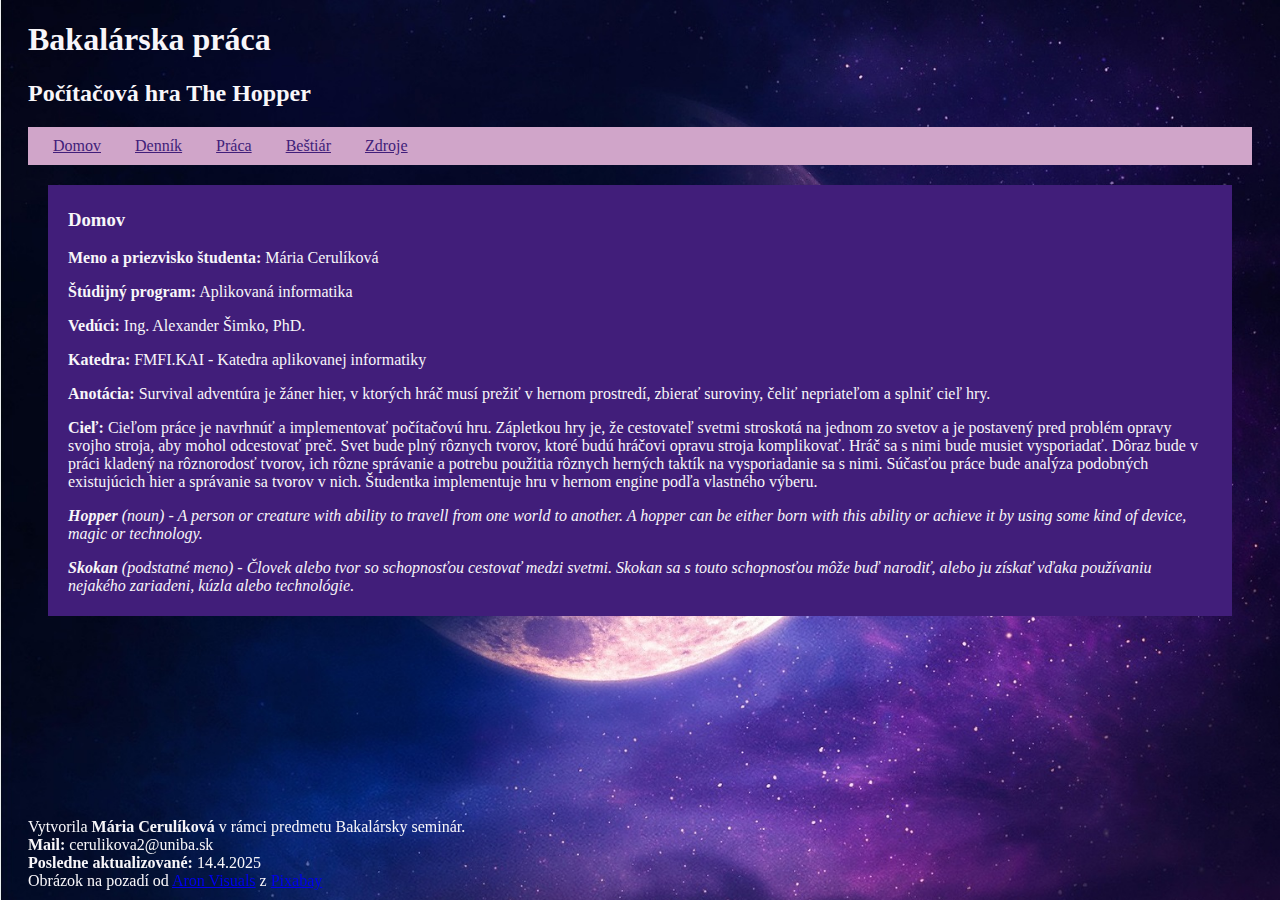
<file: index.html>
<!DOCTYPE html>
<html>
<head>
	<meta charset = "utf-8">
	<meta name="viewport" content="width=device-width, initial-scale=1, shrink-to-fit=no">
	<title>Cerulikova - The Hopper</title>
	<link href="style.css" rel="stylesheet">
</head>

<body>
<script src="script.js"></script>
	<div id="content">
		<my-header></my-header>

		<div class="shortPage">
		<div id="main">
			<h3>Domov</h3>
			<p><strong>Meno a priezvisko študenta:</strong> Mária Cerulíková</p>
			<p><strong>Štúdijný program:</strong> Aplikovaná informatika</p>
			<p><strong>Vedúci:</strong> Ing. Alexander Šimko, PhD.</p>
			<p><strong>Katedra:</strong> FMFI.KAI - Katedra aplikovanej informatiky</p>
			<p><strong>Anotácia:</strong> Survival adventúra je žáner hier, v ktorých hráč musí prežiť v hernom prostredí,
			zbierať suroviny, čeliť nepriateľom a splniť cieľ hry.</p>
			<p><strong>Cieľ:</strong> Cieľom práce je navrhnúť a implementovať počítačovú hru. Zápletkou hry je,
			že cestovateľ svetmi stroskotá na jednom zo svetov a je postavený pred problém
			opravy svojho stroja, aby mohol odcestovať preč. Svet bude plný rôznych
			tvorov, ktoré budú hráčovi opravu stroja komplikovať. Hráč sa s nimi bude
			musiet vysporiadať. Dôraz bude v práci kladený na rôznorodosť tvorov, ich
			rôzne správanie a potrebu použitia rôznych herných taktík na vysporiadanie sa
			s nimi. Súčasťou práce bude analýza podobných existujúcich hier a správanie
			sa tvorov v nich. Študentka implementuje hru v hernom engine podľa vlastného
			výberu.</p>
			<p>
			<em><strong>Hopper</strong> (noun) - A person or creature with ability to travell from one world to another. A hopper can 
			be either born with this ability or achieve it by using some kind of device, magic or technology.</em>
			</p>
			<p>
			<em><strong>Skokan</strong> (podstatné meno) - Človek alebo tvor so schopnosťou cestovať medzi svetmi. Skokan sa s touto
			schopnosťou môže buď narodiť, alebo ju získať vďaka používaniu nejakého zariadeni, kúzla alebo technológie.</em>
			</p>
		</div>
		</div>

		<my-footer class="shortPageFooter"></my-footer>
	</div>

</body>
</html>
</file>
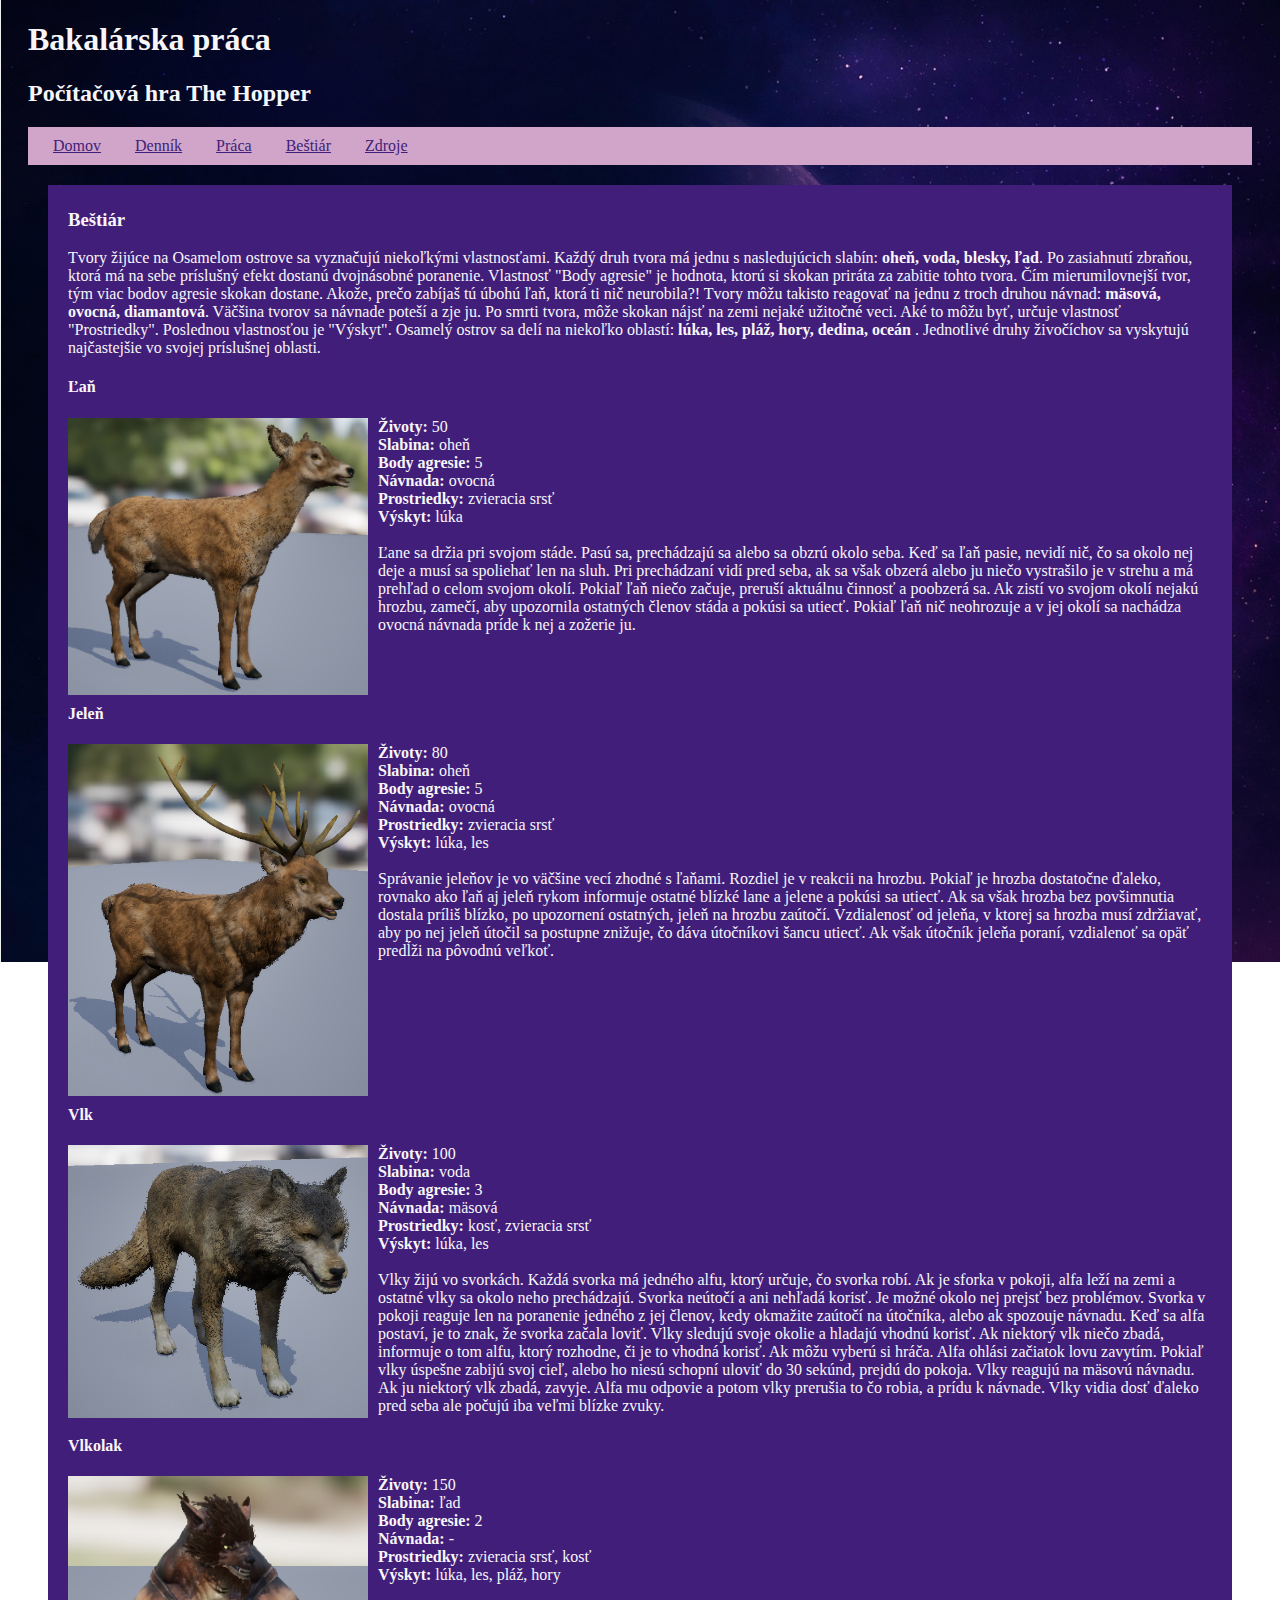
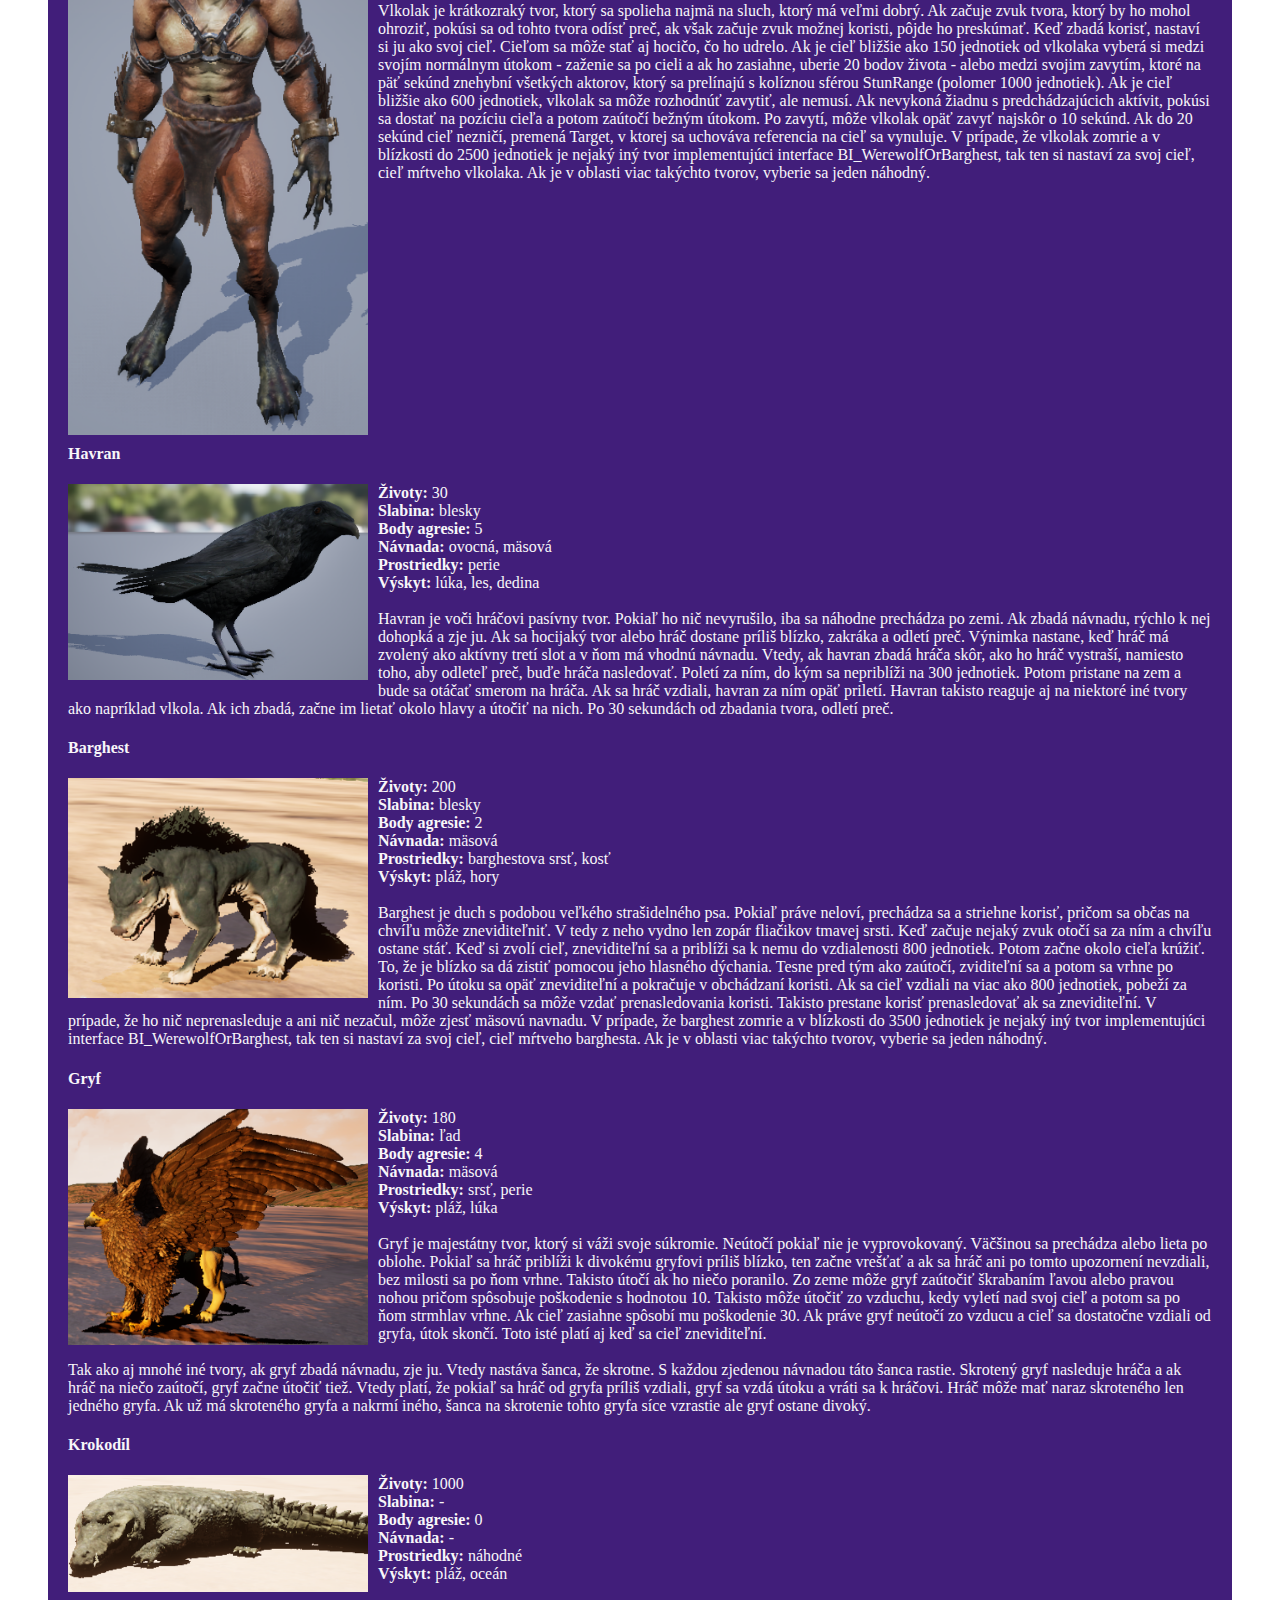
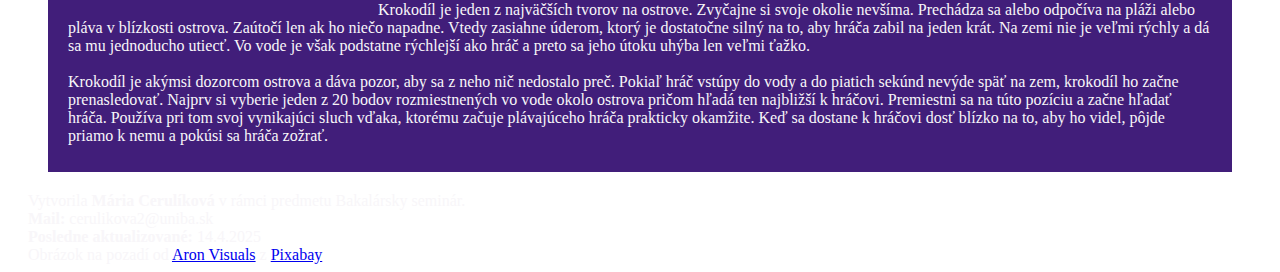
<file: bestiary.html>
<!DOCTYPE html>
<html>
<head>
	<meta charset = "utf-8">
	<meta name="viewport" content="width=device-width, initial-scale=1, shrink-to-fit=no">
	<title>Cerulikova - The Hopper</title>
	<link href="style.css" rel="stylesheet">
</head>

<body>
<script src="script.js"></script>
	<div id="content">
		<my-header></my-header>

		<div id="main">
			<h3>Beštiár</h3>
			<div>
			Tvory žijúce na Osamelom ostrove sa vyznačujú niekoľkými vlastnosťami. Každý druh tvora má jednu s nasledujúcich slabín:
			<strong> oheň, voda, blesky, ľad</strong>. Po zasiahnutí zbraňou, ktorá má na sebe príslušný efekt dostanú dvojnásobné
			poranenie. Vlastnosť "Body agresie" je hodnota, ktorú si skokan priráta za zabitie tohto tvora. Čím mierumilovnejší tvor,
			tým viac bodov agresie skokan dostane. Akože, prečo zabíjaš tú úbohú ľaň, ktorá ti nič neurobila?! Tvory môžu takisto
			reagovať na jednu z troch druhou návnad: <strong> mäsová, ovocná, diamantová</strong>. Väčšina tvorov sa návnade poteší a
			zje ju. Po smrti tvora, môže skokan nájsť na zemi nejaké užitočné veci. Aké to môžu byť, určuje vlastnosť "Prostriedky".
			Poslednou vlastnosťou je "Výskyt". Osamelý ostrov sa delí na niekoľko oblastí: <strong> lúka, les, pláž, hory, dedina, oceán
			</strong>. Jednotlivé druhy živočíchov sa vyskytujú najčastejšie vo svojej príslušnej oblasti.
			</div>
			<div>
				<h4>Ľaň</h4>
				<img src="obrazky/doe.png" alt="Doe" title="ľaň" class="creatureImg">
				<p class="creatureEntry">
					<strong>Životy:</strong> 50<br>
					<strong>Slabina:</strong> oheň<br>
					<strong>Body agresie:</strong> 5<br>
					<strong>Návnada:</strong> ovocná<br>
					<strong>Prostriedky:</strong> zvieracia srsť<br>
					<strong>Výskyt:</strong> lúka<br>
					<br>
					Ľane sa držia pri svojom stáde. Pasú sa, prechádzajú sa alebo sa obzrú okolo seba. Keď sa ľaň pasie, nevidí nič,
					čo sa okolo nej deje a musí sa spoliehať len na sluh. Pri prechádzaní vidí pred seba, ak sa však obzerá alebo ju
					niečo vystrašilo je v strehu a má prehľad o celom svojom okolí. Pokiaľ ľaň niečo začuje, preruší aktuálnu činnosť
					a poobzerá sa. Ak zistí vo svojom okolí nejakú hrozbu, zamečí, aby upozornila ostatných členov stáda a pokúsi sa
					utiecť. Pokiaľ ľaň nič neohrozuje a v jej okolí sa nachádza ovocná návnada príde k nej a zožerie ju.
				</p>
			</div>
			
			<div>
				<h4>Jeleň</h4>
				<img src="obrazky/deer.png" alt="Deer" title="jeleň" class="creatureImg">
				<p class="creatureEntry">
					<strong>Životy:</strong> 80<br>
					<strong>Slabina:</strong> oheň<br>
					<strong>Body agresie:</strong> 5<br>
					<strong>Návnada:</strong> ovocná<br>
					<strong>Prostriedky:</strong> zvieracia srsť<br>
					<strong>Výskyt:</strong> lúka, les<br>
					<br>
					Správanie jeleňov je vo väčšine vecí zhodné s ľaňami. Rozdiel je v reakcii na hrozbu. Pokiaľ je hrozba dostatočne
					ďaleko, rovnako ako ľaň aj jeleň rykom informuje ostatné blízké lane a jelene a pokúsi sa utiecť. Ak sa však hrozba
					bez povšimnutia dostala príliš blízko, po upozornení ostatných, jeleň na hrozbu zaútočí. Vzdialenosť od jeleňa, v
					ktorej sa hrozba musí zdržiavať, aby po nej jeleň útočil sa postupne znižuje, čo dáva útočníkovi šancu utiecť. Ak
					však útočník jeleňa poraní, vzdialenoť sa opäť predĺži na pôvodnú veľkoť.
				</p>
			</div>
			
			<div>
				<h4>Vlk</h4>
				<img src="obrazky/wolf.png" alt="Wolf" title="vlk" class="creatureImg">
				<p class="creatureEntry">
					<strong>Životy:</strong> 100<br>
					<strong>Slabina:</strong> voda<br>
					<strong>Body agresie:</strong> 3<br>
					<strong>Návnada:</strong> mäsová<br>
					<strong>Prostriedky:</strong> kosť, zvieracia srsť<br>
					<strong>Výskyt:</strong> lúka, les<br>
					<br>
					Vlky žijú vo svorkách. Každá svorka má jedného alfu, ktorý určuje, čo svorka robí. Ak je sforka v pokoji, alfa leží
					na zemi a ostatné vlky sa okolo neho prechádzajú. Svorka neútočí a ani nehľadá korisť. Je možné okolo nej prejsť bez
					problémov. Svorka v pokoji reaguje len na poranenie jedného z jej členov, kedy okmažite zaútočí na útočníka, alebo
					ak spozouje návnadu. Keď sa alfa postaví, je to znak, že svorka začala loviť. Vlky sledujú svoje okolie a hladajú
					vhodnú korisť. Ak niektorý vlk niečo zbadá, informuje o tom alfu, ktorý rozhodne, či je to vhodná korisť. Ak môžu
					vyberú si hráča. Alfa ohlási začiatok lovu zavytím. Pokiaľ vlky úspešne zabijú svoj cieľ, alebo ho niesú schopní
					uloviť do 30 sekúnd, prejdú do pokoja. Vlky reagujú na mäsovú návnadu. Ak ju niektorý vlk zbadá, zavyje. Alfa
					mu odpovie a potom vlky prerušia to čo robia, a prídu k návnade. Vlky vidia dosť ďaleko pred seba ale počujú iba
					veľmi blízke zvuky.
				</p>
			</div>
			<div>
				<h4>Vlkolak</h4>
				<img src="obrazky/werewolf.png" alt="Werewolf" title="vlkolak" class="creatureImg">
				<p class="creatureEntry">
					<strong>Životy:</strong> 150<br>
					<strong>Slabina:</strong> ľad<br>
					<strong>Body agresie:</strong> 2<br>
					<strong>Návnada:</strong> - <br>
					<strong>Prostriedky:</strong> zvieracia srsť, kosť<br>
					<strong>Výskyt:</strong> lúka, les, pláž, hory<br>
					<br>
					Vlkolak je krátkozraký tvor, ktorý sa spolieha najmä na sluch, ktorý má veľmi dobrý. Ak začuje zvuk tvora, ktorý by
					ho mohol ohroziť, pokúsi sa od tohto tvora odísť preč, ak však začuje zvuk možnej koristi, pôjde ho preskúmať.
					Keď zbadá korisť, nastaví si ju ako svoj cieľ. Cieľom sa môže stať aj hocičo, čo ho udrelo. Ak je cieľ bližšie ako
					150 jednotiek od vlkolaka vyberá si medzi svojím normálnym útokom - zaženie sa po cieli a ak ho zasiahne, uberie 20
					bodov života - alebo medzi svojim zavytím, ktoré na päť sekúnd znehybní všetkých aktorov, ktorý sa prelínajú s
					kolíznou sférou StunRange (polomer 1000 jednotiek). Ak je cieľ bližšie ako 600 jednotiek, vlkolak sa môže rozhodnúť
					zavytiť, ale nemusí. Ak nevykoná žiadnu s predchádzajúcich aktívit, pokúsi sa dostať na pozíciu cieľa a potom zaútočí
					bežným útokom. Po zavytí, môže vlkolak opäť zavyť najskôr o 10 sekúnd. Ak do 20 sekúnd cieľ nezničí, premená Target,
					v ktorej sa uchováva referencia na cieľ sa vynuluje. V prípade, že vlkolak zomrie a v blízkosti do 2500 jednotiek je
					nejaký iný tvor implementujúci interface BI_WerewolfOrBarghest, tak ten si nastaví za svoj cieľ, cieľ mŕtveho vlkolaka.
					Ak je v oblasti viac takýchto tvorov, vyberie sa jeden náhodný.
				</p>
			</div>
			<div>
				<h4>Havran</h4>
				<img src="obrazky/crow.png" alt="Crow" title="havran" class="creatureImg">
				<p class="creatureEntry">
					<strong>Životy:</strong> 30<br>
					<strong>Slabina:</strong> blesky<br>
					<strong>Body agresie:</strong> 5<br>
					<strong>Návnada:</strong> ovocná, mäsová <br>
					<strong>Prostriedky:</strong> perie<br>
					<strong>Výskyt:</strong> lúka, les, dedina<br>
					<br>
					Havran je voči hráčovi pasívny tvor. Pokiaľ ho nič nevyrušilo, iba sa náhodne prechádza po zemi. Ak zbadá návnadu,
					rýchlo k nej dohopká a zje ju. Ak sa hocijaký tvor alebo hráč dostane príliš blízko, zakráka a odletí preč. Výnimka
					nastane, keď hráč má zvolený ako aktívny tretí slot a v ňom má vhodnú návnadu. Vtedy, ak havran zbadá hráča skôr, ako
					ho hráč vystraší, namiesto toho, aby odleteľ preč, buďe hráča nasledovať. Poletí za ním, do kým sa nepriblíži na 300
					jednotiek. Potom pristane na zem a bude sa otáčať smerom na hráča. Ak sa hráč vzdiali, havran za ním opäť priletí.
					Havran takisto reaguje aj na niektoré iné tvory ako napríklad vlkola. Ak ich zbadá, začne im lietať okolo hlavy a
					útočiť na nich. Po 30 sekundách od zbadania tvora, odletí preč.
				</p>
			</div>
			<div>
				<h4>Barghest</h4>
				<img src="obrazky/barghest.png" alt="Barghest" title="barghest" class="creatureImg">
				<p class="creatureEntry">
					<strong>Životy:</strong> 200<br>
					<strong>Slabina:</strong> blesky<br>
					<strong>Body agresie:</strong> 2<br>
					<strong>Návnada:</strong> mäsová <br>
					<strong>Prostriedky:</strong> barghestova srsť, kosť<br>
					<strong>Výskyt:</strong> pláž, hory<br>
					<br>
					Barghest je duch s podobou veľkého strašidelného psa. Pokiaľ práve neloví, prechádza sa a striehne korisť, pričom
					sa občas na chvíľu môže zneviditeľniť. V tedy z neho vydno len zopár fliačikov tmavej srsti. Keď začuje nejaký zvuk
					otočí sa za ním a chvíľu ostane stáť. Keď si zvolí cieľ, zneviditeľní sa a priblíži sa k nemu do vzdialenosti 800
					jednotiek. Potom začne okolo cieľa krúžiť. To, že je blízko sa dá zistiť pomocou jeho hlasného dýchania. Tesne pred
					tým ako zaútočí, zviditeľní sa a potom sa vrhne po koristi. Po útoku sa opäť zneviditeľní a pokračuje v obchádzaní
					koristi. Ak sa cieľ vzdiali na viac ako 800 jednotiek, pobeží za ním. Po 30 sekundách sa môže vzdať prenasledovania
					koristi. Takisto prestane korisť prenasledovať ak sa zneviditeľní. V prípade, že ho nič neprenasleduje a ani nič
					nezačul, môže zjesť mäsovú navnadu. V prípade, že barghest zomrie a v blízkosti do 3500 jednotiek je nejaký iný tvor
					implementujúci interface BI_WerewolfOrBarghest, tak ten si nastaví za svoj cieľ, cieľ mŕtveho barghesta. Ak je v
					oblasti viac takýchto tvorov, vyberie sa jeden náhodný.
				</p>
			</div>
			<div>
				<h4>Gryf</h4>
				<img src="obrazky/griffin.png" alt="Griffin" title="gryf" class="creatureImg">
				<p class="creatureEntry">
					<strong>Životy:</strong> 180<br>
					<strong>Slabina:</strong> ľad<br>
					<strong>Body agresie:</strong> 4<br>
					<strong>Návnada:</strong> mäsová <br>
					<strong>Prostriedky:</strong> srsť, perie<br>
					<strong>Výskyt:</strong> pláž, lúka<br>
					<br>
					Gryf je majestátny tvor, ktorý si váži svoje súkromie. Neútočí pokiaľ nie je vyprovokovaný. Väčšinou sa prechádza
					alebo lieta po oblohe. Pokiaľ sa hráč priblíži k divokému gryfovi príliš blízko, ten začne vrešťať a ak sa hráč ani
					po tomto upozornení nevzdiali, bez milosti sa po ňom vrhne. Takisto útočí ak ho niečo poranilo. Zo zeme môže gryf
					zaútočiť škrabaním ľavou alebo pravou nohou pričom spôsobuje poškodenie s hodnotou 10. Takisto môže útočiť zo 
					vzduchu, kedy vyletí nad svoj cieľ a potom sa po ňom strmhlav vrhne. Ak cieľ zasiahne spôsobí mu poškodenie 30.
					Ak práve gryf neútočí zo vzducu a cieľ sa dostatočne vzdiali od gryfa, útok skončí. Toto isté platí aj keď
					sa cieľ zneviditeľní.<br><br>
					Tak ako aj mnohé iné tvory, ak gryf zbadá návnadu, zje ju. Vtedy nastáva šanca, že skrotne. S každou zjedenou
					návnadou táto šanca rastie. Skrotený gryf nasleduje hráča a ak hráč na niečo zaútočí, gryf začne útočiť tiež.
					Vtedy platí, že pokiaľ sa hráč od gryfa príliš vzdiali, gryf sa vzdá útoku a vráti sa k hráčovi. Hráč môže mať
					naraz skroteného len jedného gryfa. Ak už má skroteného gryfa a nakrmí iného, šanca na skrotenie tohto gryfa síce
					vzrastie ale gryf ostane divoký.
				</p>
			</div>
			<div>
				<h4>Krokodíl</h4>
				<img src="obrazky/crocodile.png" alt="Crocodile" title="krokodíl" class="creatureImg">
				<p class="creatureEntry">
					<strong>Životy:</strong> 1000<br>
					<strong>Slabina:</strong> -<br>
					<strong>Body agresie:</strong> 0<br>
					<strong>Návnada:</strong> - <br>
					<strong>Prostriedky:</strong> náhodné<br>
					<strong>Výskyt:</strong> pláž, oceán<br>
					<br>
					Krokodíl je jeden z najväčších tvorov na ostrove. Zvyčajne si svoje okolie nevšíma. Prechádza sa alebo odpočíva na
					pláži alebo pláva v blízkosti ostrova. Zaútočí len ak ho niečo napadne. Vtedy zasiahne úderom, ktorý je dostatočne
					silný na to, aby hráča zabil na jeden krát. Na zemi nie je veľmi rýchly a dá sa mu jednoducho utiecť. Vo vode je
					však podstatne rýchlejší ako hráč a preto sa jeho útoku uhýba len veľmi ťažko.<br><br>
					Krokodíl je akýmsi dozorcom ostrova a dáva pozor, aby sa z neho nič nedostalo preč. Pokiaľ hráč vstúpy do vody a
					do piatich sekúnd nevýde späť na zem, krokodíl ho začne prenasledovať. Najprv si vyberie jeden z 20 bodov 
					rozmiestnených vo vode okolo ostrova pričom hľadá ten najbližší k hráčovi. Premiestni sa na túto pozíciu a začne
					hľadať hráča. Používa pri tom svoj vynikajúci sluch vďaka, ktorému začuje plávajúceho hráča prakticky okamžite.
					Keď sa dostane k hráčovi dosť blízko na to, aby ho videl, pôjde priamo k nemu a pokúsi sa hráča zožrať.
				</p>
			</div>
			<h4></h4>
		</div>

		<my-footer></my-footer>
	</div>

</body>
</html>
</file>
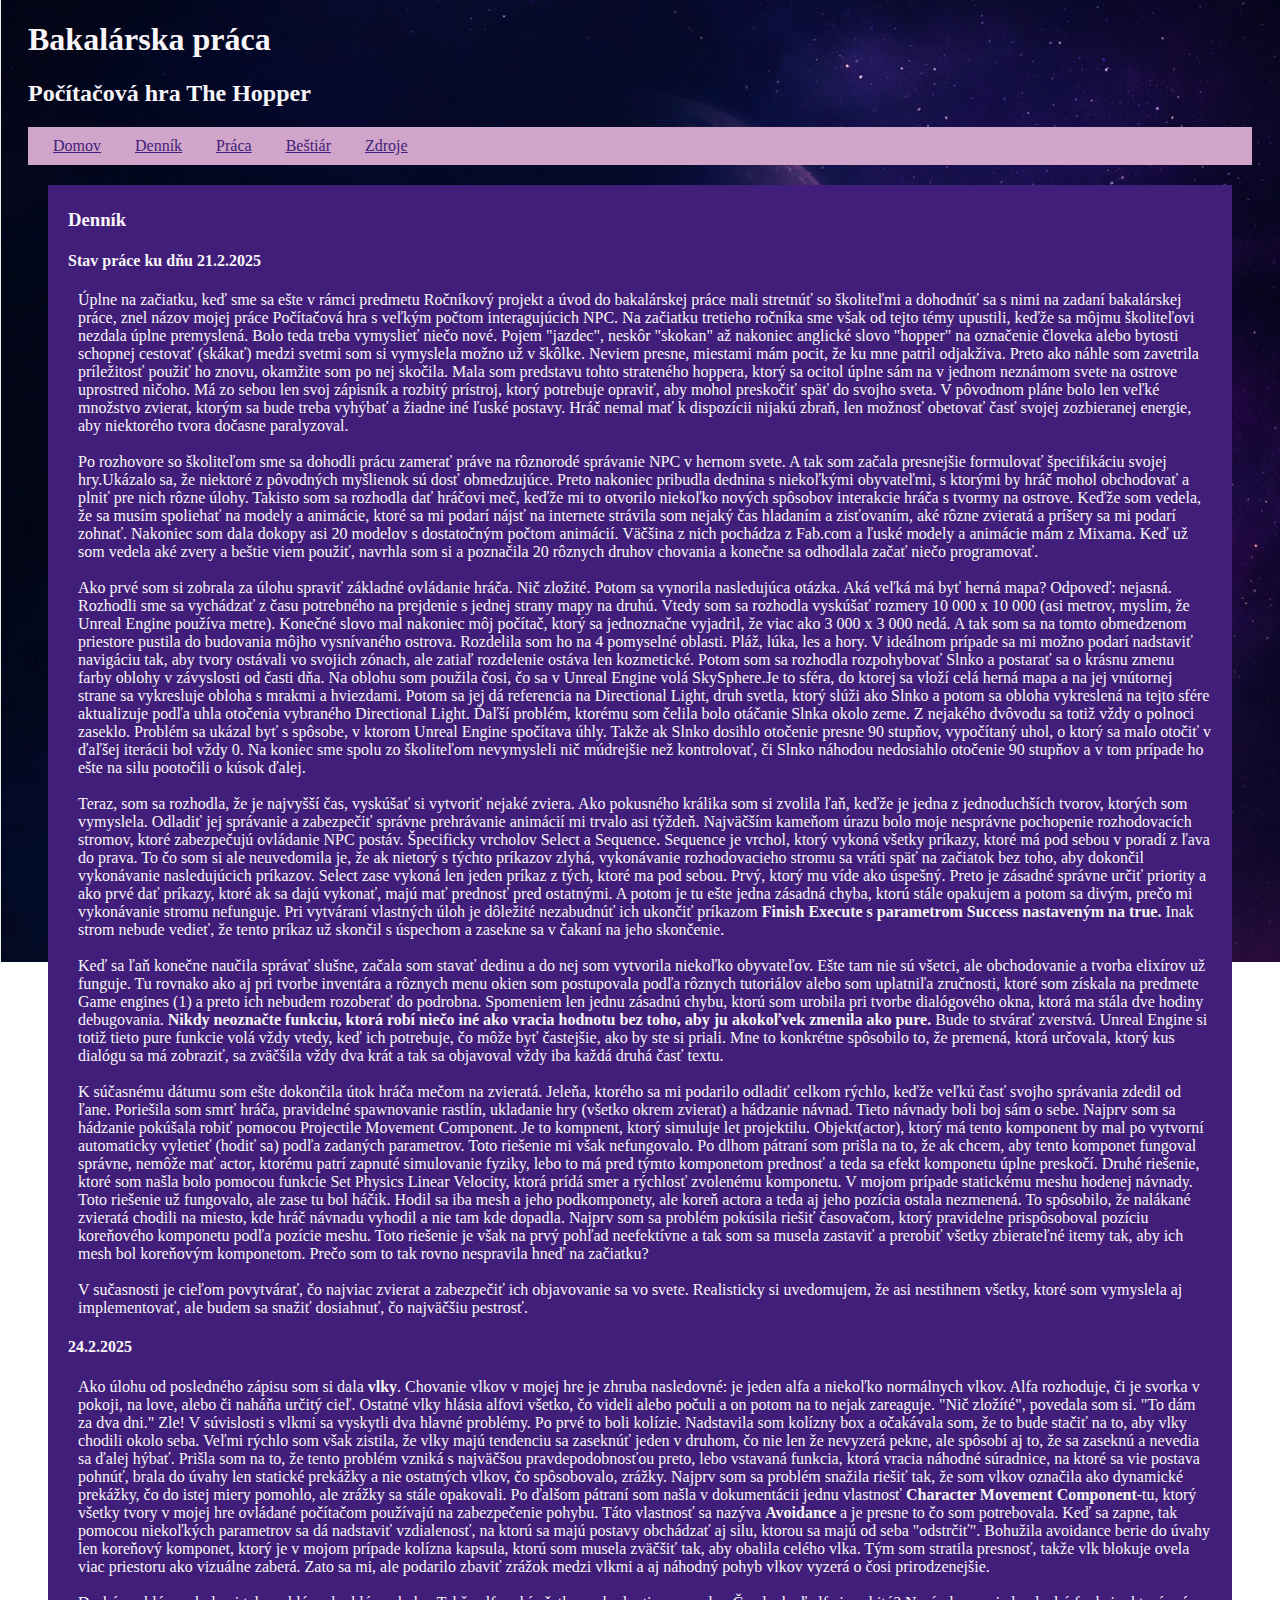
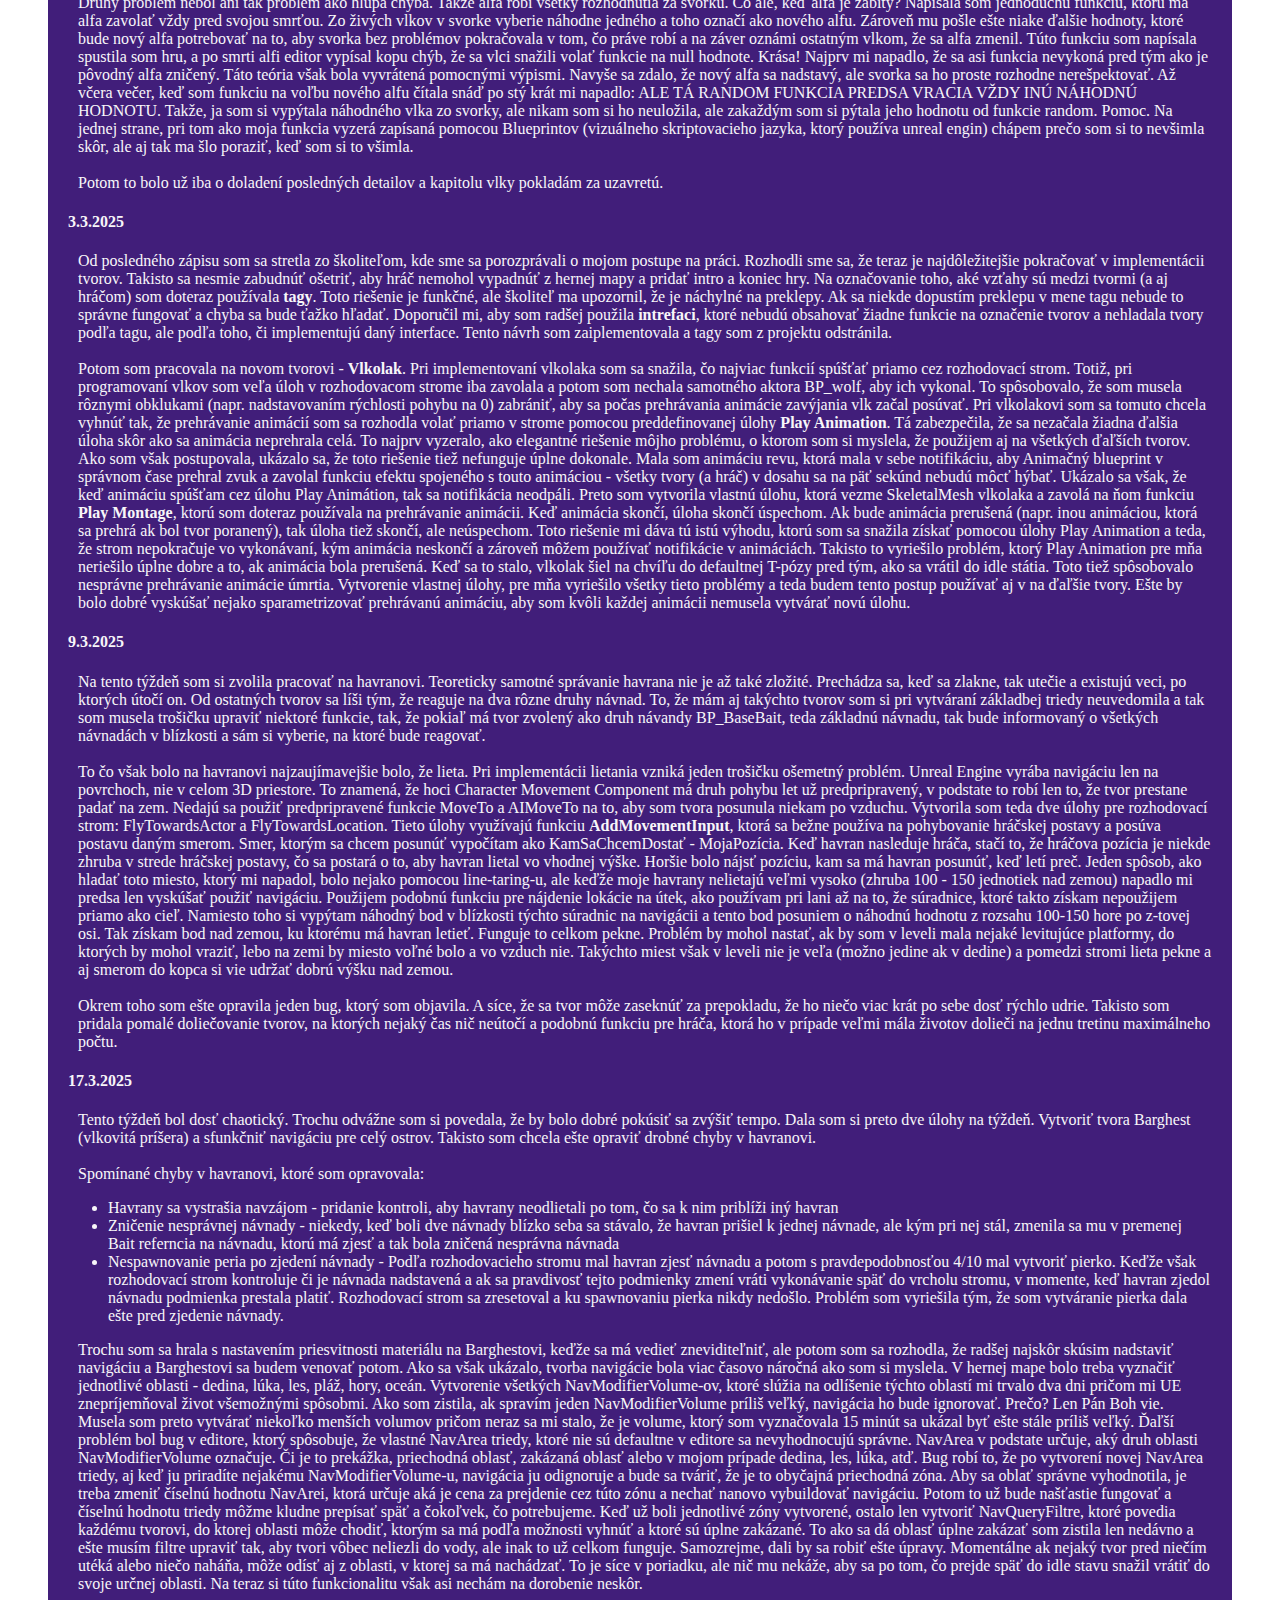
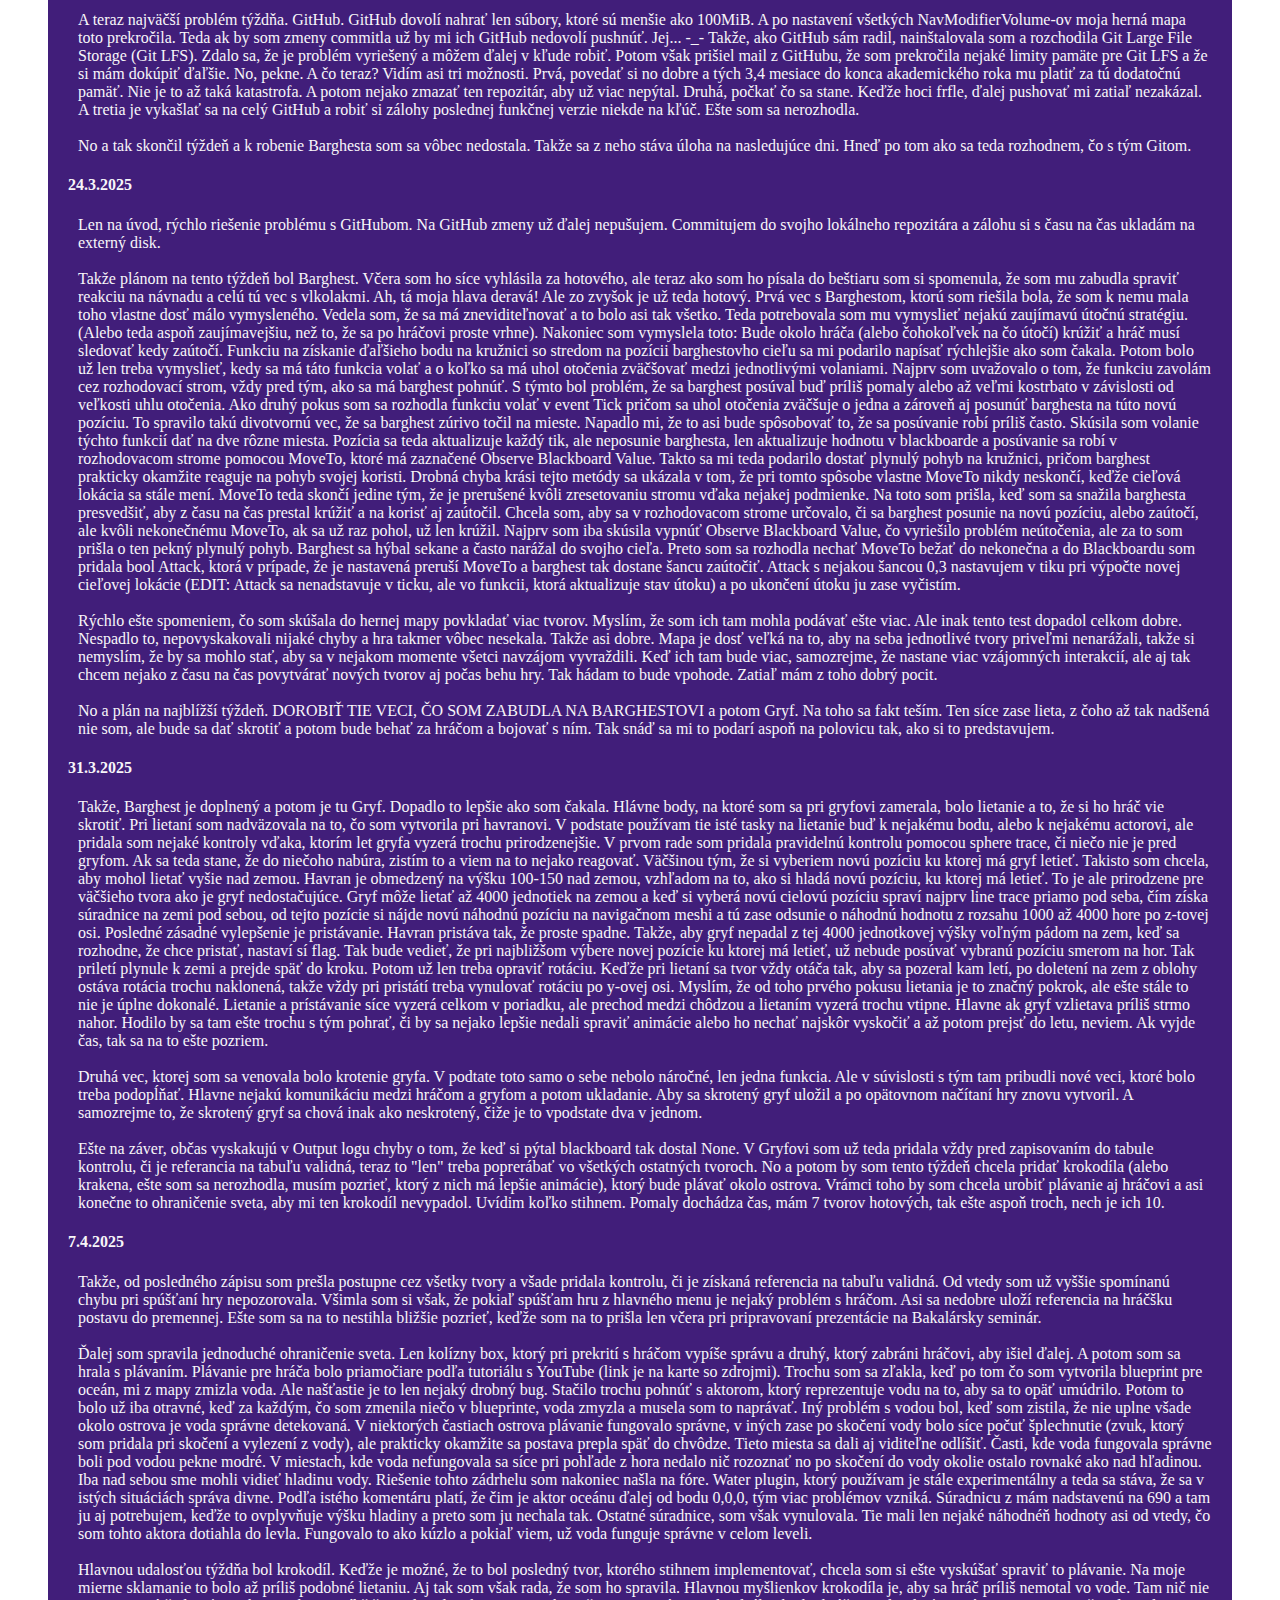
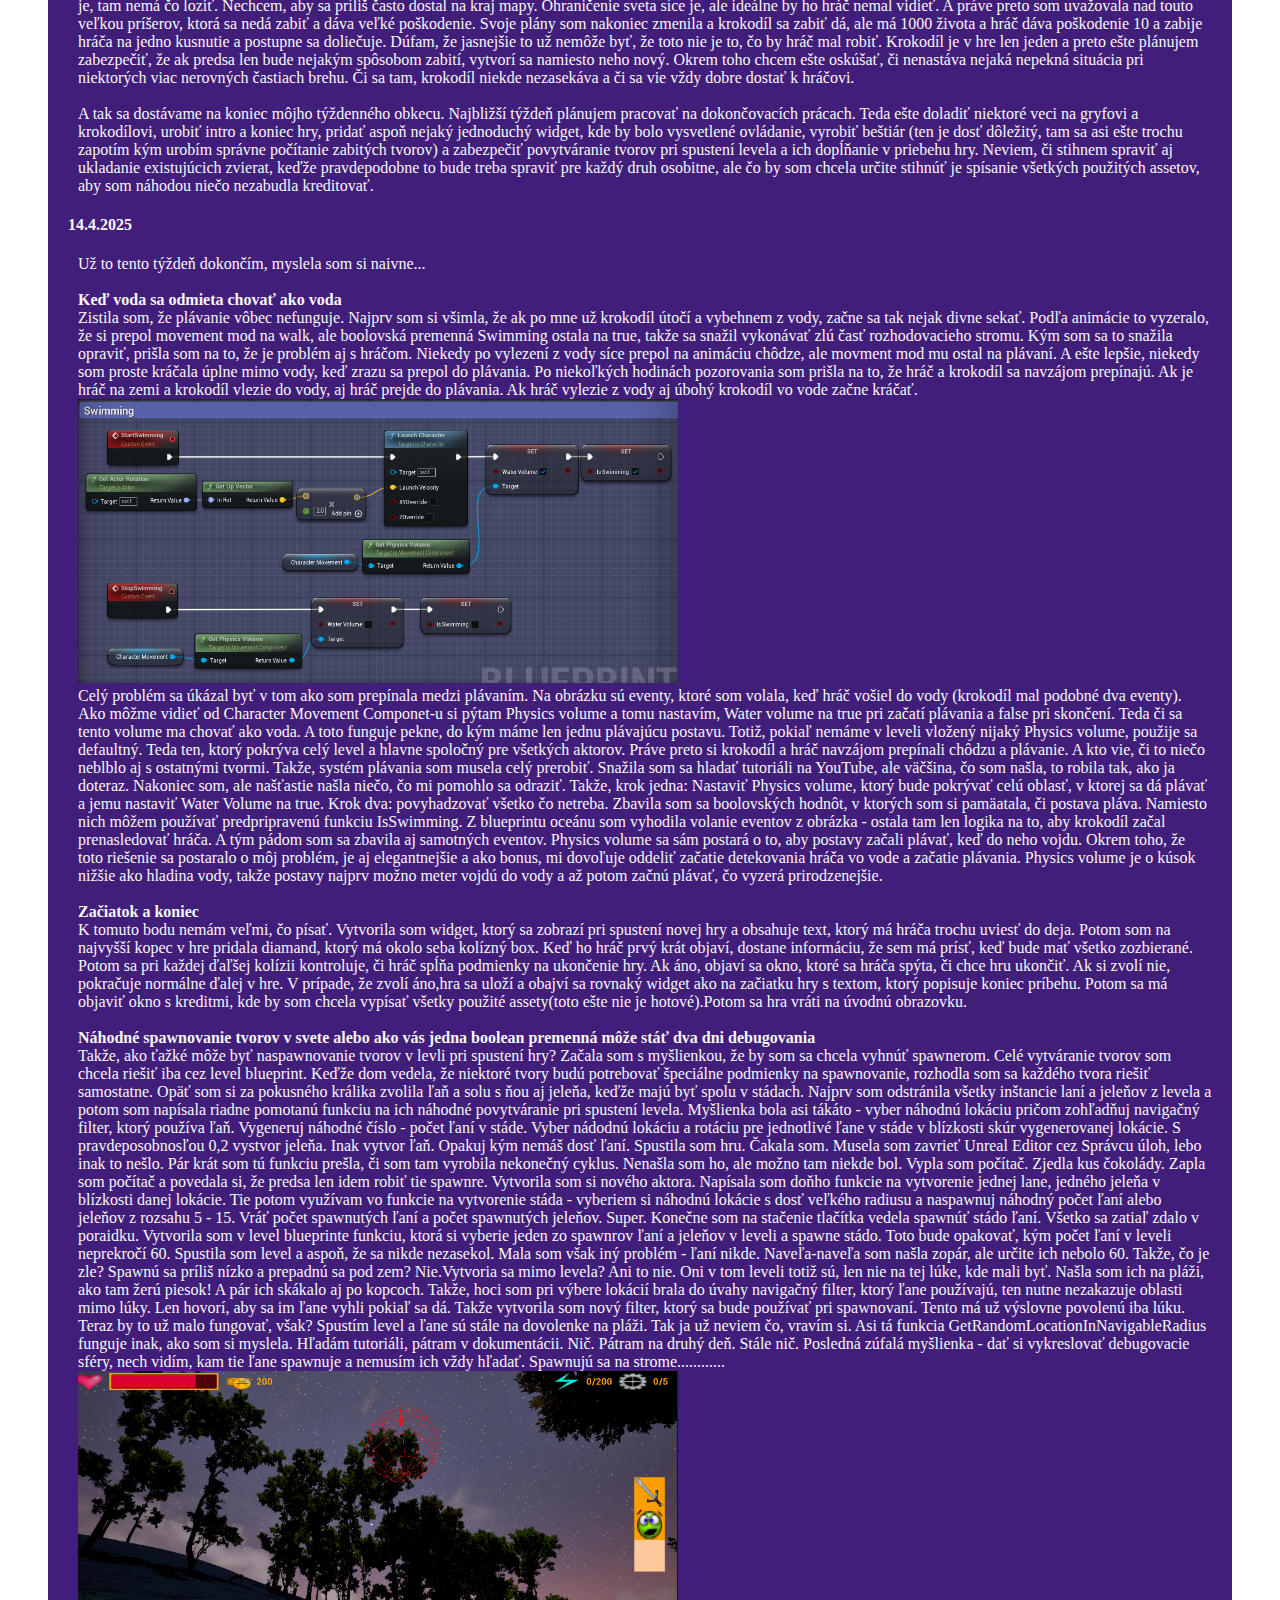
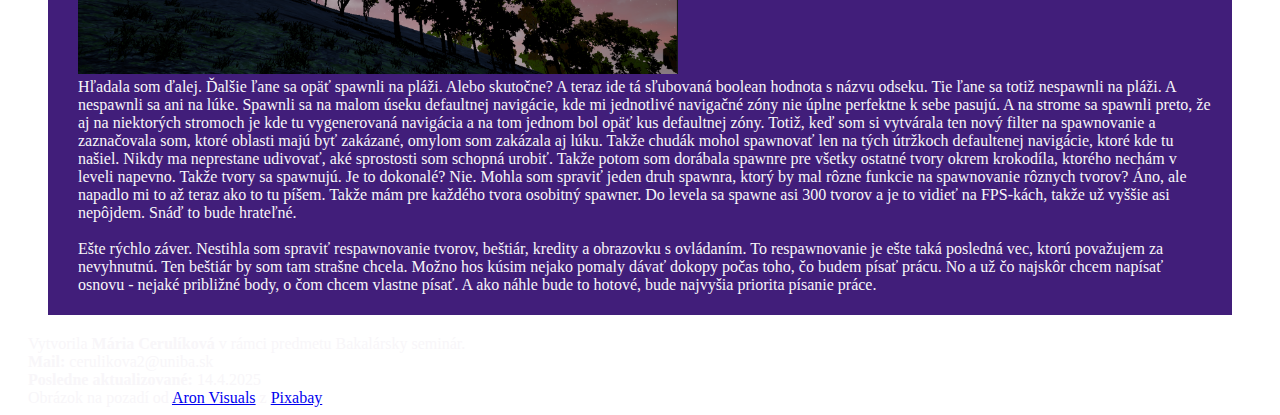
<file: diary.html>
<!DOCTYPE html>
<html>
<head>
	<meta charset = "utf-8">
	<meta name="viewport" content="width=device-width, initial-scale=1, shrink-to-fit=no">
	<title>Cerulikova - Denník</title>
	<link href="style.css" rel="stylesheet">
</head>

<body>
<script src="script.js"></script>
<div id="content">
<my-header></my-header>
	<div id="main">
		<h3>Denník</h3>
		<div>
			<h4>Stav práce ku dňu 21.2.2025</h4>
			<p class="diaryEntry">
				Úplne na začiatku, keď sme sa ešte v rámci predmetu Ročníkový projekt a úvod do bakalárskej práce mali stretnúť so
				školiteľmi a dohodnúť sa s nimi na zadaní bakalárskej práce, znel názov mojej práce Počítačová hra s veľkým počtom
				interagujúcich NPC. Na začiatku tretieho ročníka sme však od tejto témy upustili, keďže sa môjmu školiteľovi nezdala
				úplne premyslená. Bolo teda treba vymyslieť niečo nové. Pojem "jazdec", neskôr "skokan" až nakoniec anglické slovo 
				"hopper" na označenie človeka alebo bytosti schopnej cestovať (skákať) medzi svetmi som si vymyslela možno už v škôlke.
				Neviem presne, miestami mám pocit, že ku mne patril odjakživa. Preto ako náhle som zavetrila príležitosť použiť ho znovu,
				okamžite som po nej skočila. Mala som predstavu tohto strateného hoppera, ktorý sa ocitol úplne sám na v jednom neznámom 
				svete na ostrove uprostred ničoho. Má zo sebou len svoj zápisník a rozbitý prístroj, ktorý potrebuje opraviť, aby
				mohol preskočiť späť do svojho sveta. V pôvodnom pláne bolo len veľké množstvo zvierat, ktorým sa bude treba vyhýbať
				a žiadne iné ľuské postavy. Hráč nemal mať k dispozícii nijakú zbraň, len možnosť obetovať časť svojej zozbieranej
				energie, aby niektorého tvora dočasne paralyzoval.<br><br>
				Po rozhovore so školiteľom sme sa dohodli prácu zamerať práve na rôznorodé správanie NPC v hernom svete. A tak som
				začala presnejšie formulovať špecifikáciu svojej hry.Ukázalo sa, že niektoré z pôvodných myšlienok sú dosť obmedzujúce.
				Preto nakoniec pribudla dednina s niekoľkými obyvateľmi, s ktorými by hráč mohol obchodovať a plniť pre nich rôzne
				úlohy. Takisto som sa rozhodla dať hráčovi meč, keďže mi to otvorilo niekoľko nových spôsobov interakcie hráča s tvormy
				na ostrove. Keďže som vedela, že sa musím spoliehať na modely a animácie, ktoré sa mi podarí nájsť na internete strávila
				som nejaký čas hladaním a zisťovaním, aké rôzne zvieratá a príšery sa mi podarí zohnať. Nakoniec som dala dokopy asi 20
				modelov s dostatočným počtom animácií. Väčšina z nich pochádza z Fab.com a ľuské modely a animácie mám z Mixama. Keď už
				som vedela aké zvery a beštie viem použiť, navrhla som si a poznačila 20 rôznych druhov chovania a konečne sa odhodlala
				začať niečo programovať.<br><br>
				Ako prvé som si zobrala za úlohu spraviť základné ovládanie hráča. Nič zložité. Potom sa vynorila nasledujúca otázka.
				Aká veľká má byť herná mapa? Odpoveď: nejasná. Rozhodli sme sa vychádzať z času potrebného na prejdenie s jednej strany
				mapy na druhú. Vtedy som sa rozhodla vyskúšať rozmery 10 000 x 10 000 (asi metrov, myslím, že Unreal Engine používa
				metre). Konečné slovo mal nakoniec môj počítač, ktorý sa jednoznačne vyjadril, že viac ako 3 000 x 3 000 nedá. A tak som
				sa na tomto obmedzenom priestore pustila do budovania môjho vysnívaného ostrova. Rozdelila som ho na 4 pomyselné oblasti.
				Pláž, lúka, les a hory. V ideálnom prípade sa mi možno podarí nadstaviť navigáciu tak, aby tvory ostávali vo svojich
				zónach, ale zatiaľ rozdelenie ostáva len kozmetické. Potom som sa rozhodla rozpohybovať Slnko a postarať sa o krásnu
				zmenu farby oblohy v závyslosti od časti dňa. Na oblohu som použila čosi, čo sa v Unreal Engine volá SkySphere.Je to
				sféra, do ktorej sa vloží celá herná mapa a na jej vnútornej strane sa vykresluje obloha s mrakmi a hviezdami. Potom
				sa jej dá referencia na Directional Light, druh svetla, ktorý slúži ako Slnko a potom sa obloha vykreslená na tejto
				sfére aktualizuje podľa uhla otočenia vybraného Directional Light. Ďaľší problém, ktorému som čelila bolo otáčanie Slnka
				okolo zeme. Z nejakého dvôvodu sa totiž vždy o polnoci zaseklo. Problém sa ukázal byť s spôsobe, v ktorom Unreal Engine
				spočítava úhly. Takže ak Slnko dosihlo otočenie presne 90 stupňov, vypočítaný uhol, o ktorý sa malo otočiť v ďaľšej
				iterácii bol vždy 0. Na koniec sme spolu zo školiteľom nevymysleli nič múdrejšie než kontrolovať, či Slnko náhodou
				nedosiahlo otočenie 90 stupňov a v tom prípade ho ešte na silu pootočili o kúsok ďalej.<br><br>
				Teraz, som sa rozhodla, že je najvyšší čas, vyskúšať si vytvoriť nejaké zviera. Ako pokusného králika som si zvolila
				ľaň, keďže je jedna z jednoduchších tvorov, ktorých som vymyslela. Odladiť jej správanie a zabezpečiť správne prehrávanie
				animácií mi trvalo asi týždeň. Najväčším kameňom úrazu bolo moje nesprávne pochopenie rozhodovacích stromov, ktoré
				zabezpečujú ovládanie NPC postáv. Špecificky vrcholov Select a Sequence. Sequence je vrchol, ktorý vykoná všetky príkazy,
				ktoré má pod sebou v poradí z ľava do prava. To čo som si ale neuvedomila je, že ak nietorý s týchto príkazov zlyhá,
				vykonávanie rozhodovacieho stromu sa vráti späť na začiatok bez toho, aby dokončil vykonávanie nasledujúcich príkazov.
				Select zase vykoná len jeden príkaz z tých, ktoré ma pod sebou. Prvý, ktorý mu víde ako úspešný. Preto je zásadné
				správne určiť priority a ako prvé dať príkazy, ktoré ak sa dajú vykonať, majú mať prednosť pred ostatnými. A potom je
				tu ešte jedna zásadná chyba, ktorú stále opakujem a potom sa divým, prečo mi vykonávanie stromu nefunguje. Pri vytváraní
				vlastných úloh je dôležité nezabudnúť ich ukončiť príkazom <strong>Finish Execute s parametrom Success nastaveným na
				true.</strong> Inak strom nebude vedieť, že tento príkaz už skončil s úspechom a zasekne sa v čakaní na jeho skončenie.
				<br><br>
				Keď sa ľaň konečne naučila správať slušne, začala som stavať dedinu a do nej som vytvorila niekoľko obyvateľov. Ešte tam
				nie sú všetci, ale obchodovanie a tvorba elixírov už funguje. Tu rovnako ako aj pri tvorbe inventára a rôznych menu okien
				som postupovala podľa rôznych tutoriálov alebo som uplatniľa zručnosti, ktoré som získala na predmete Game engines (1) a
				preto ich nebudem rozoberať do podrobna. Spomeniem len jednu zásadnú chybu, ktorú som urobila pri tvorbe dialógového
				okna, ktorá ma stála dve hodiny debugovania. <strong>Nikdy neoznačte funkciu, ktorá robí niečo iné ako vracia hodnotu
				bez toho, aby ju akokoľvek zmenila ako pure.</strong> Bude to stvárať zverstvá. Unreal Engine si totiž tieto pure
				funkcie volá vždy vtedy, keď ich potrebuje, čo môže byť častejšie, ako by ste si priali. Mne to konkrétne spôsobilo to,
				že premená, ktorá určovala, ktorý kus dialógu sa má zobraziť, sa zväčšila vždy dva krát a tak sa objavoval vždy iba každá
				druhá časť textu.<br><br>
				K súčasnému dátumu som ešte dokončila útok hráča mečom na zvieratá. Jeleňa, ktorého sa mi podarilo odladiť celkom
				rýchlo, keďže veľkú časť svojho správania zdedil od ľane. Poriešila som smrť hráča, pravidelné spawnovanie rastlín,
				ukladanie hry (všetko okrem zvierat) a hádzanie návnad. Tieto návnady boli boj sám o sebe. Najprv som sa hádzanie
				pokúšala robiť pomocou Projectile Movement Component. Je to kompnent, ktorý simuluje let projektilu. Objekt(actor),
				ktorý má tento komponent by mal po vytvorní automaticky vyletieť (hodiť sa) podľa zadaných parametrov. Toto riešenie
				mi však nefungovalo. Po dlhom pátraní som prišla na to, že ak chcem, aby tento komponet fungoval správne, nemôže mať
				actor, ktorému patrí zapnuté simulovanie fyziky, lebo to má pred týmto komponetom prednosť a teda sa efekt komponetu
				úplne preskočí. Druhé riešenie, ktoré som našla bolo pomocou funkcie Set Physics Linear Velocity, ktorá prídá smer a
				rýchlosť zvolenému komponetu. V mojom prípade statickému meshu hodenej návnady. Toto riešenie už fungovalo, ale zase
				tu bol háčik. Hodil sa iba mesh a jeho podkomponety, ale koreň actora a teda aj jeho pozícia ostala nezmenená. To
				spôsobilo, že nalákané zvieratá chodili na miesto, kde hráč návnadu vyhodil a nie tam kde dopadla. Najprv som sa
				problém pokúsila riešiť časovačom, ktorý pravidelne prispôsoboval pozíciu koreňového komponetu podľa pozície meshu.
				Toto riešenie je však na prvý pohľad neefektívne a tak som sa musela zastaviť a prerobiť všetky zbierateľné itemy tak,
				aby ich mesh bol koreňovým komponetom. Prečo som to tak rovno nespravila hneď na začiatku?<br><br>
				V sučasnosti je cieľom povytvárať, čo najviac zvierat a zabezpečiť ich objavovanie sa vo svete. Realisticky si uvedomujem,
				že asi nestihnem všetky, ktoré som vymyslela aj implementovať, ale budem sa snažiť dosiahnuť, čo najväčšiu pestrosť.
			</p>
		</div>
		<div>
			<h4>24.2.2025</h4>
			<p class="diaryEntry">
				Ako úlohu od posledného zápisu som si dala <strong>vlky</strong>. Chovanie vlkov v mojej hre je zhruba nasledovné: je
				jeden alfa a niekoľko normálnych vlkov. Alfa rozhoduje, či je svorka v pokoji, na love, alebo či naháňa určitý cieľ.
				Ostatné vlky hlásia alfovi všetko, čo videli alebo počuli a on potom na to nejak zareaguje. "Nič zložíté", povedala som
				si. "To dám za dva dni." Zle! V súvislosti s vlkmi sa vyskytli dva hlavné problémy. Po prvé to boli kolízie. Nadstavila
				som kolízny box a očakávala som, že to bude stačiť na to, aby vlky chodili okolo seba. Veľmi rýchlo som však zistila,
				že vlky majú tendenciu sa zaseknúť jeden v druhom, čo nie len že nevyzerá pekne, ale spôsobí aj to, že sa zaseknú a
				nevedia sa ďalej hýbať. Prišla som na to, že tento problém vzniká s najväčšou pravdepodobnosťou preto, lebo vstavaná
				funkcia, ktorá vracia náhodné súradnice, na ktoré sa vie postava pohnúť, brala do úvahy len statické prekážky a nie
				ostatných vlkov, čo spôsobovalo, zrážky. Najprv som sa problém snažila riešiť tak, že som vlkov označila ako dynamické
				prekážky, čo do istej miery pomohlo, ale zrážky sa stále opakovali. Po ďalšom pátraní som našla v dokumentácii jednu
				vlastnosť <strong>Character Movement Component</strong>-tu, ktorý všetky tvory v mojej hre ovládané počítačom používajú
				na zabezpečenie pohybu. Táto vlastnosť sa nazýva <strong>Avoidance</strong> a je presne to čo som potrebovala. Keď
				sa zapne, tak pomocou niekoľkých parametrov sa dá nadstaviť vzdialenosť, na ktorú sa majú postavy obchádzať aj silu,
				ktorou sa majú od seba "odstrčiť". Bohužila avoidance berie do úvahy len koreňový komponet, ktorý je v mojom prípade
				kolízna kapsula, ktorú som musela zväčšiť tak, aby obalila celého vlka. Tým som stratila presnosť, takže vlk blokuje
				ovela viac priestoru ako vizuálne zaberá. Zato sa mi, ale podarilo zbaviť zrážok medzi vlkmi a aj náhodný pohyb vlkov
				vyzerá o čosi prirodzenejšie.<br><br>
				Druhý problém nebol ani tak problém ako hlúpa chyba. Takže alfa robí všetky rozhodnutia za svorku. Čo ale, keď alfa
				je zabitý? Napísala som jednoduchú funkciu, ktorú má alfa zavolať vždy pred svojou smrťou. Zo živých vlkov v svorke
				vyberie náhodne jedného a toho označí ako nového alfu. Zároveň mu pošle ešte niake ďalšie hodnoty, ktoré bude nový alfa
				potrebovať na to, aby svorka bez problémov pokračovala v tom, čo práve robí a na záver oznámi ostatným vlkom, že sa alfa
				zmenil. Túto funkciu som napísala spustila som hru, a po smrti alfi editor vypísal kopu chýb, že sa vlci snažili 
				volať funkcie na null hodnote. Krása! Najprv mi napadlo, že sa asi funkcia nevykoná pred tým ako je pôvodný alfa zničený.
				Táto teória však bola vyvrátená pomocnými výpismi. Navyše sa zdalo, že nový alfa sa nadstavý, ale svorka sa ho proste
				rozhodne nerešpektovať. Až včera večer, keď som funkciu na voľbu nového alfu čítala snáď po stý krát mi napadlo: ALE
				TÁ RANDOM FUNKCIA PREDSA VRACIA VŽDY INÚ NÁHODNÚ HODNOTU. Takže, ja som si vypýtala náhodného vlka zo svorky, ale 
				nikam som si ho neuložila, ale zakaždým som si pýtala jeho hodnotu od funkcie random. Pomoc. Na jednej strane, pri
				tom ako moja funkcia vyzerá zapísaná pomocou Blueprintov (vizuálneho skriptovacieho jazyka, ktorý používa unreal engin)
				chápem prečo som si to nevšimla skôr, ale aj tak ma šlo poraziť, keď som si to všimla.<br><br>
				Potom to bolo už iba o doladení posledných detailov a kapitolu vlky pokladám za uzavretú.
			</p>
		</div>
		<div>
			<h4>3.3.2025</h4>
			<p class="diaryEntry">
				Od posledného zápisu som sa stretla zo školiteľom, kde sme sa porozprávali o mojom postupe na práci. Rozhodli sme sa, že
				teraz je najdôležitejšie pokračovať v implementácii tvorov. Takisto sa nesmie zabudnúť ošetriť, aby hráč nemohol vypadnúť
				z hernej mapy a pridať intro a koniec hry. Na označovanie toho, aké vzťahy sú medzi tvormi (a aj hráčom) som doteraz
				používala <strong>tagy</strong>. Toto riešenie je funkčné, ale školiteľ ma upozornil, že je náchylné na preklepy. Ak sa
				niekde dopustím preklepu v mene tagu nebude to správne fungovať a chyba sa bude ťažko hľadať. Doporučil mi, aby som
				radšej použila <strong>intrefaci</strong>, ktoré nebudú obsahovať žiadne funkcie na označenie tvorov a nehladala
				tvory podľa tagu, ale podľa toho, či implementujú daný interface. Tento návrh som zaiplementovala a tagy som z projektu
				odstránila.<br><br>
				Potom som pracovala na novom tvorovi - <strong>Vlkolak</strong>. Pri implementovaní vlkolaka som sa snažila, čo najviac
				funkcií spúšťať priamo cez rozhodovací strom. Totiž, pri programovaní vlkov som veľa úloh v rozhodovacom strome iba
				zavolala a potom som nechala samotného aktora BP_wolf, aby ich vykonal. To spôsobovalo, že som musela rôznymi obklukami
				(napr. nadstavovaním rýchlosti pohybu na 0) zabrániť, aby sa počas prehrávania animácie zavýjania vlk začal posúvať.
				Pri vlkolakovi som sa tomuto chcela vyhnúť tak, že prehrávanie animácií som sa rozhodla volať priamo v strome pomocou
				preddefinovanej úlohy <strong>Play Animation</strong>. Tá zabezpečila, že sa nezačala žiadna ďalšia úloha skôr ako sa
				animácia neprehrala celá. To najprv vyzeralo, ako elegantné riešenie môjho problému, o ktorom som si myslela, že použijem
				aj na všetkých ďaľších tvorov. Ako som však postupovala, ukázalo sa, že toto riešenie tiež nefunguje úplne dokonale.
				Mala som animáciu revu, ktorá mala v sebe notifikáciu, aby Animačný blueprint v správnom čase prehral zvuk a zavolal
				funkciu efektu spojeného s touto animáciou - všetky tvory (a hráč) v dosahu sa na päť sekúnd nebudú môcť hýbať.
				Ukázalo sa však, že keď animáciu spúšťam cez úlohu Play Animátion, tak sa notifikácia neodpáli. Preto som vytvorila
				vlastnú úlohu, ktorá vezme SkeletalMesh vlkolaka a zavolá na ňom funkciu <strong>Play Montage</strong>, ktorú som 
				doteraz používala na prehrávanie animácii. Keď animácia skončí, úloha skončí úspechom. Ak bude animácia prerušená (napr.
				inou animáciou, ktorá sa prehrá ak bol tvor poranený), tak úloha tiež skončí, ale neúspechom. Toto riešenie mi dáva tú
				istú výhodu, ktorú som sa snažila získať pomocou úlohy Play Animation a teda, že strom nepokračuje vo vykonávaní, kým
				animácia neskončí a zároveň môžem používať notifikácie v animáciách. Takisto to vyriešilo problém, ktorý Play Animation
				pre mňa neriešilo úplne dobre a to, ak animácia bola prerušená. Keď sa to stalo, vlkolak šiel na chvíľu do defaultnej
				T-pózy pred tým, ako sa vrátil do idle státia. Toto tiež spôsobovalo nesprávne prehrávanie animácie úmrtia. Vytvorenie
				vlastnej úlohy, pre mňa vyriešilo všetky tieto problémy a teda budem tento postup používať aj v na ďaľšie tvory. Ešte by
				bolo dobré vyskúšať nejako sparametrizovať prehrávanú animáciu, aby som kvôli každej animácii nemusela vytvárať novú
				úlohu.
			</p>
		</div>
		<div>
			<h4>9.3.2025</h4>
			<p class="diaryEntry">
				Na tento týždeň som si zvolila pracovať na havranovi. Teoreticky samotné správanie havrana nie je až také zložité.
				Prechádza sa, keď sa zlakne, tak utečie a existujú veci, po ktorých útočí on. Od ostatných tvorov sa líši tým,
				že reaguje na dva rôzne druhy návnad. To, že mám aj takýchto tvorov som si pri vytváraní základbej triedy neuvedomila
				a tak som musela trošičku upraviť niektoré funkcie, tak, že pokiaľ má tvor zvolený ako druh návandy BP_BaseBait, teda
				základnú návnadu, tak bude informovaný o všetkých návnadách v blízkosti a sám si vyberie, na ktoré bude reagovať.<br><br>
				To čo však bolo na havranovi najzaujímavejšie bolo, že lieta. Pri implementácii lietania vzniká jeden trošičku ošemetný
				problém. Unreal Engine vyrába navigáciu len na povrchoch, nie v celom 3D priestore. To znamená, že hoci Character 
				Movement Component má druh pohybu let už predpripravený, v podstate to robí len to, že tvor prestane padať na zem.
				Nedajú sa použiť predpripravené funkcie MoveTo a AIMoveTo na to, aby som tvora posunula niekam po vzduchu. Vytvorila som
				teda dve úlohy pre rozhodovací strom: FlyTowardsActor a FlyTowardsLocation. Tieto úlohy využívajú funkciu 
				<strong>AddMovementInput</strong>, ktorá sa bežne používa na pohybovanie hráčskej postavy a posúva postavu daným smerom.
				Smer, ktorým sa chcem posunúť vypočítam ako KamSaChcemDostať - MojaPozícia. Keď havran nasleduje hráča, stačí to, že 
				hráčova pozícia je niekde zhruba v strede hráčskej postavy, čo sa postará o to, aby havran lietal vo vhodnej výške.
				Horšie bolo nájsť pozíciu, kam sa má havran posunúť, keď letí preč. Jeden spôsob, ako hladať toto miesto, ktorý mi
				napadol, bolo nejako pomocou line-taring-u, ale keďže moje havrany nelietajú veľmi vysoko (zhruba 100 - 150 jednotiek nad
				zemou) napadlo mi predsa len vyskúšať použiť navigáciu. Použijem podobnú funkciu pre nájdenie lokácie na útek, ako 
				používam pri lani až na to, že súradnice, ktoré takto získam nepoužijem priamo ako cieľ. Namiesto toho si vypýtam náhodný
				bod v blízkosti týchto súradnic na navigácii a tento bod posuniem o náhodnú hodnotu z rozsahu 100-150 hore po z-tovej osi.
				Tak získam bod nad zemou, ku ktorému má havran letieť. Funguje to celkom pekne. Problém by mohol nastať, ak by som
				v leveli mala nejaké levitujúce platformy, do ktorých by mohol vraziť, lebo na zemi by miesto voľné bolo a vo vzduch nie.
				Takýchto miest však v leveli nie je veľa (možno jedine ak v dedine) a pomedzi stromi lieta pekne a aj smerom do kopca si
				vie udržať dobrú výšku nad zemou.<br><br>
				Okrem toho som ešte opravila jeden bug, ktorý som objavila. A síce, že sa tvor môže zaseknúť za prepokladu, že ho 
				niečo viac krát po sebe dosť rýchlo udrie. Takisto som pridala pomalé doliečovanie tvorov, na ktorých nejaký čas nič 
				neútočí a podobnú funkciu pre hráča, ktorá ho v prípade veľmi mála životov dolieči na jednu tretinu maximálneho počtu.
			</p>
		</div>
		<div>
			<h4>17.3.2025</h4>
			<p class="diaryEntry">
				Tento týždeň bol dosť chaotický. Trochu odvážne som si povedala, že by bolo dobré pokúsiť sa zvýšiť tempo. Dala som
				si preto  dve úlohy na týždeň. Vytvoriť tvora Barghest (vlkovitá príšera) a sfunkčniť navigáciu pre celý ostrov.
				Takisto som chcela ešte opraviť drobné chyby v havranovi.<br><br>
				Spomínané chyby v havranovi, ktoré som opravovala:
				<ul>
				<li>Havrany sa vystrašia navzájom - pridanie kontroli, aby havrany neodlietali po tom, čo sa k nim priblíži iný havran</li>
				<li>Zničenie nesprávnej návnady - niekedy, keď boli dve návnady blízko seba sa stávalo, že havran prišiel k jednej
				návnade, ale kým pri nej stál, zmenila sa mu v premenej Bait referncia na návnadu, ktorú má zjesť a tak bola zničená
				nesprávna návnada</li>
				<li>Nespawnovanie peria po zjedení návnady - Podľa rozhodovacieho stromu mal havran zjesť návnadu a potom s 
				pravdepodobnosťou 4/10 mal vytvoriť pierko. Keďže však rozhodovací strom kontroluje či je návnada nadstavená a ak sa
				pravdivosť tejto podmienky zmení vráti vykonávanie späť do vrcholu stromu, v momente, keď havran zjedol návnadu podmienka
				prestala platiť. Rozhodovací strom sa zresetoval a ku spawnovaniu pierka nikdy nedošlo. Problém som vyriešila tým, že
				som vytváranie pierka dala ešte pred zjedenie návnady.</li>
				</ul>
			</p>
			<p class="diaryEntry">
				Trochu som sa hrala s nastavením priesvitnosti materiálu na Barghestovi, keďže sa má vedieť zneviditeľniť, ale potom
				som sa rozhodla, že radšej najskôr skúsim nadstaviť navigáciu a Barghestovi sa budem venovať potom. Ako sa však ukázalo,
				tvorba navigácie bola viac časovo náročná ako som si myslela. V hernej mape bolo treba vyznačiť jednotlivé oblasti - 
				dedina, lúka, les, pláž, hory, oceán. Vytvorenie všetkých NavModifierVolume-ov, ktoré slúžia na odlíšenie týchto oblastí
				mi trvalo dva dni pričom mi UE znepríjemňoval život všemožnými spôsobmi. Ako som zistila, ak spravím jeden 
				NavModifierVolume príliš veľký, navigácia ho bude ignorovať. Prečo? Len Pán Boh vie. Musela som preto vytvárať niekoľko
				menších volumov pričom neraz sa mi stalo, že je volume, ktorý som vyznačovala 15 minút sa ukázal byť ešte stále príliš
				veľký. Ďaľší problém bol bug v editore, ktorý spôsobuje, že vlastné NavArea triedy, ktoré nie sú defaultne v editore
				sa nevyhodnocujú správne. NavArea v podstate určuje, aký druh oblasti NavModifierVolume označuje. Či je to prekážka,
				priechodná oblasť, zakázaná oblasť alebo v mojom prípade dedina, les, lúka, atď. Bug robí to, že po vytvorení novej 
				NavArea triedy, aj keď ju priradíte nejakému NavModifierVolume-u, navigácia ju odignoruje a bude sa tváriť, že je to
				obyčajná priechodná zóna. Aby sa oblať správne vyhodnotila, je treba zmeniť číselnú hodnotu NavArei, ktorá určuje aká je
				cena za prejdenie cez túto zónu a nechať nanovo vybuildovať navigáciu. Potom to už bude našťastie fungovať a číselnú
				hodnotu triedy môžme kludne prepísať späť a čokoľvek, čo potrebujeme. Keď už boli jednotlivé zóny vytvorené, ostalo
				len vytvoriť NavQueryFiltre, ktoré povedia každému tvorovi, do ktorej oblasti môže chodiť, ktorým sa má podľa možnosti
				vyhnúť a ktoré sú úplne zakázané. To ako sa dá oblasť úplne zakázať som zistila len nedávno a ešte musím filtre
				upraviť tak, aby tvori vôbec neliezli do vody, ale inak to už celkom funguje. Samozrejme, dali by sa robiť ešte úpravy.
				Momentálne ak nejaký tvor pred niečím utéká alebo niečo naháňa, môže odísť aj z oblasti, v ktorej sa má nachádzať. To je
				síce v poriadku, ale nič mu nekáže, aby sa po tom, čo prejde späť do idle stavu snažil vrátiť do svoje určnej oblasti.
				Na teraz si túto funkcionalitu však asi nechám na dorobenie neskôr.<br><br>
				A teraz najväčší problém týždňa. GitHub. GitHub dovolí nahrať len súbory, ktoré sú menšie ako 100MiB. A po nastavení
				všetkých NavModifierVolume-ov moja herná mapa toto prekročila. Teda ak by som zmeny commitla už by mi ich GitHub nedovolí
				pushnúť. Jej... -_- Takže, ako GitHub sám radil, nainštalovala som a rozchodila Git Large File Storage (Git LFS). Zdalo
				sa, že je problém vyriešený a môžem ďalej v kľude robiť. Potom však prišiel mail z GitHubu, že som prekročila nejaké
				limity pamäte pre Git LFS a že si mám dokúpiť ďaľšie. No, pekne. A čo teraz? Vidím asi tri možnosti. Prvá, povedať si
				no dobre a tých 3,4 mesiace do konca akademického roka mu platiť za tú dodatočnú pamäť. Nie je to až taká katastrofa. A
				potom nejako zmazať ten repozitár, aby už viac nepýtal. Druhá, počkať čo sa stane. Keďže hoci frfle, ďalej pushovať mi
				zatiaľ nezakázal. A tretia je vykašlať sa na celý GitHub a robiť si zálohy poslednej funkčnej verzie niekde na kľúč. Ešte
				som sa nerozhodla.<br><br>
				No a tak skončil týždeň a k robenie Barghesta som sa vôbec nedostala. Takže sa z neho stáva úloha na nasledujúce dni.
				Hneď po tom ako sa teda rozhodnem, čo s tým Gitom.
			</p>
		</div>
		<div>
			<h4>24.3.2025</h4>
			<p class="diaryEntry">
				Len na úvod, rýchlo riešenie problému s GitHubom. Na GitHub zmeny už ďalej nepušujem. Commitujem do svojho lokálneho
				repozitára a zálohu si s času na čas ukladám na externý disk.<br><br>
				Takže plánom na tento týždeň bol Barghest. Včera som ho síce vyhlásila za hotového, ale teraz ako som ho písala do
				beštiaru som si spomenula, že som mu zabudla spraviť reakciu na návnadu a celú tú vec s vlkolakmi. Ah, tá moja hlava
				deravá! Ale zo zvyšok je už teda hotový. Prvá vec s Barghestom, ktorú som riešila bola, že som k nemu mala toho vlastne
				dosť málo vymysleného. Vedela som, že sa má zneviditeľnovať a to bolo asi tak všetko. Teda potrebovala som mu vymyslieť
				nejakú zaujímavú útočnú stratégiu. (Alebo teda aspoň zaujímavejšiu, než to, že sa po hráčovi proste vrhne). Nakoniec som 
				vymyslela toto: Bude okolo hráča (alebo čohokoľvek na čo útočí) krúžiť a hráč musí sledovať kedy zaútočí. Funkciu na
				získanie ďaľšieho bodu na kružnici so stredom na pozícii barghestovho cieľu sa mi podarilo napísať rýchlejšie ako som
				čakala. Potom bolo už len treba vymyslieť, kedy sa má táto funkcia volať a o koľko sa má uhol otočenia zväčšovať medzi
				jednotlivými volaniami. Najprv som uvažovalo o tom, že funkciu zavolám cez rozhodovací strom, vždy pred tým, ako sa
				má barghest pohnúť. S týmto bol problém, že sa barghest posúval buď príliš pomaly alebo až veľmi kostrbato v závislosti
				od veľkosti uhlu otočenia. Ako druhý pokus som sa rozhodla funkciu volať v event Tick pričom sa uhol otočenia zväčšuje
				o jedna a zároveň aj posunúť barghesta na túto novú pozíciu. To spravilo takú divotvornú vec, že sa barghest zúrivo točil
				na mieste. Napadlo mi, že to asi bude spôsobovať to, že sa posúvanie robí príliš často. Skúsila som volanie týchto
				funkcií dať na dve rôzne miesta. Pozícia sa teda aktualizuje každý tik, ale neposunie barghesta, len aktualizuje hodnotu
				v blackboarde a posúvanie sa robí v rozhodovacom strome pomocou MoveTo, ktoré má zaznačené Observe Blackboard Value.
				Takto sa mi teda podarilo dostať plynulý pohyb na kružnici, pričom barghest prakticky okamžite reaguje na pohyb svojej
				koristi. Drobná chyba krási tejto metódy sa ukázala v tom, že pri tomto spôsobe vlastne MoveTo nikdy neskončí, keďže
				cieľová lokácia sa stále mení. MoveTo teda skončí jedine tým, že je prerušené kvôli zresetovaniu stromu vďaka nejakej
				podmienke. Na toto som prišla, keď som sa snažila barghesta presvedšiť, aby z času na čas prestal krúžiť a na korisť aj
				zaútočil. Chcela som, aby sa v rozhodovacom strome určovalo, či sa barghest posunie na novú pozíciu, alebo zaútočí, ale
				kvôli nekonečnému MoveTo, ak sa už raz pohol, už len krúžil. Najprv som iba skúsila vypnúť Observe Blackboard Value, čo
				vyriešilo problém neútočenia, ale za to som prišla o ten pekný plynulý pohyb. Barghest sa hýbal sekane a často narážal
				do svojho cieľa. Preto som sa rozhodla nechať MoveTo bežať do nekonečna a do Blackboardu som pridala bool Attack, ktorá
				v prípade, že je nastavená preruší MoveTo a barghest tak dostane šancu zaútočiť. Attack s nejakou šancou 0,3 nastavujem
				v tiku pri výpočte novej cieľovej lokácie (EDIT: Attack sa nenadstavuje v ticku, ale vo funkcii, ktorá aktualizuje 
				stav útoku) a po ukončení útoku ju zase vyčistím.<br><br>
				Rýchlo ešte spomeniem, čo som skúšala do hernej mapy povkladať viac tvorov. Myslím, že som ich tam mohla podávať ešte
				viac. Ale inak tento test dopadol celkom dobre. Nespadlo to, nepovyskakovali nijaké chyby a hra takmer vôbec nesekala.
				Takže asi dobre. Mapa je dosť veľká na to, aby na seba jednotlivé tvory priveľmi nenarážali, takže si nemyslím, že by
				sa mohlo stať, aby sa v nejakom momente všetci navzájom vyvraždili. Keď ich tam bude viac, samozrejme, že nastane viac
				vzájomných interakcií, ale aj tak chcem nejako z času na čas povytvárať nových tvorov aj počas behu hry. Tak hádam to
				bude vpohode. Zatiaľ mám z toho dobrý pocit.<br><br>
				No a plán na najblížší týždeň. DOROBIŤ TIE VECI, ČO SOM ZABUDLA NA BARGHESTOVI a potom Gryf. Na toho sa fakt teším. Ten
				síce zase lieta, z čoho až tak nadšená nie som, ale bude sa dať skrotiť a potom bude behať za hráčom a bojovať s ním.
				Tak snáď sa mi to podarí aspoň na polovicu tak, ako si to predstavujem.
			</p>
		</div>
		<div>
			<h4>31.3.2025</h4>
			<p class="diaryEntry">
			Takže, Barghest je doplnený a potom je tu Gryf. Dopadlo to lepšie ako som čakala. Hlávne body, na ktoré som sa pri gryfovi
			zamerala, bolo lietanie a to, že si ho hráč vie skrotiť. Pri lietaní som nadväzovala na to, čo som vytvorila pri havranovi.
			V podstate používam tie isté tasky na lietanie buď k nejakému bodu, alebo k nejakému actorovi, ale pridala som nejaké
			kontroly vďaka, ktorím let gryfa vyzerá trochu prirodzenejšie. V prvom rade som pridala pravidelnú kontrolu pomocou
			sphere trace, či niečo nie je pred gryfom. Ak sa teda stane, že do niečoho nabúra, zistím to a viem na to nejako reagovať.
			Väčšinou tým, že si vyberiem novú pozíciu ku ktorej má gryf letieť. Takisto som chcela, aby mohol lietať vyšie nad zemou.
			Havran je obmedzený na výšku 100-150 nad zemou, vzhľadom na to, ako si hladá novú pozíciu, ku ktorej má letieť. To je ale
			prirodzene pre väčšieho tvora ako je gryf nedostačujúce. Gryf môže lietať až 4000 jednotiek na zemou a keď si vyberá 
			novú cielovú pozíciu spraví najprv line trace priamo pod seba, čím získa súradnice na zemi pod sebou, od tejto pozície
			si nájde novú náhodnú pozíciu na navigačnom meshi a tú zase odsunie o náhodnú hodnotu z rozsahu 1000 až 4000 hore po 
			z-tovej osi. Posledné zásadné vylepšenie je pristávanie. Havran pristáva tak, že proste spadne. Takže, aby gryf nepadal
			z tej 4000 jednotkovej výšky voľným pádom na zem, keď sa rozhodne, že chce pristať, nastaví sí flag. Tak bude vedieť, že pri
			najbližšom výbere novej pozície ku ktorej má letieť, už nebude posúvať vybranú pozíciu smerom na hor. Tak priletí plynule
			k zemi a prejde späť do kroku. Potom už len treba opraviť rotáciu. Keďže pri lietaní sa tvor vždy otáča tak, aby sa pozeral
			kam letí, po doletení na zem z oblohy ostáva rotácia trochu naklonená, takže vždy pri pristátí treba vynulovať rotáciu po
			y-ovej osi. Myslím, že od toho prvého pokusu lietania je to značný pokrok, ale ešte stále to nie je úplne dokonalé.
			Lietanie a prístávanie síce vyzerá celkom v poriadku, ale prechod medzi chôdzou a lietaním vyzerá trochu vtipne. Hlavne
			ak gryf vzlietava príliš strmo nahor. Hodilo by sa tam ešte trochu s tým pohrať, či by sa nejako lepšie nedali spraviť
			animácie alebo ho nechať najskôr vyskočiť a až potom prejsť do letu, neviem. Ak vyjde čas, tak sa na to ešte pozriem.<br><br>
			Druhá vec, ktorej som sa venovala bolo krotenie gryfa. V podtate toto samo o sebe nebolo náročné, len jedna funkcia. Ale
			v súvislosti s tým tam pribudli nové veci, ktoré bolo treba podopĺňať. Hlavne nejakú komunikáciu medzi hráčom a gryfom a
			potom ukladanie. Aby sa skrotený gryf uložil a po opätovnom načítaní hry znovu vytvoril. A samozrejme to, že skrotený gryf
			sa chová inak ako neskrotený, čiže je to vpodstate dva v jednom.<br><br>
			Ešte na záver, občas vyskakujú v Output logu chyby o tom, že keď si pýtal blackboard tak dostal None. V Gryfovi som už
			teda pridala vždy pred zapisovaním do tabule kontrolu, či je referancia na tabuľu validná, teraz to "len" treba poprerábať
			vo všetkých ostatných tvoroch. No a potom by som tento týždeň chcela pridať krokodíla (alebo krakena, ešte som sa nerozhodla,
			musím pozrieť, ktorý z nich má lepšie animácie), ktorý bude plávať okolo ostrova. Vrámci toho by som chcela urobiť plávanie
			aj hráčovi a asi konečne to ohraničenie sveta, aby mi ten krokodíl nevypadol. Uvídim koľko stihnem. Pomaly dochádza čas, mám
			7 tvorov hotových, tak ešte aspoň troch, nech je ich 10.
			</p>
		</div>
		<div>
			<h4>7.4.2025</h4>
			<p class="diaryEntry">
			Takže, od posledného zápisu som prešla postupne cez všetky tvory a všade pridala kontrolu, či je získaná referencia na tabuľu
			validná. Od vtedy som už vyššie spomínanú chybu pri spúšťaní hry nepozorovala. Všimla som si však, že pokiaľ spúšťam hru
			z hlavného menu je nejaký problém s hráčom. Asi sa nedobre uloží referencia na hráčšku postavu do premennej. Ešte som sa na
			to nestihla bližšie pozrieť, keďže som na to prišla len včera pri pripravovaní prezentácie na Bakalársky seminár.<br><br>
			Ďalej som spravila jednoduché ohraničenie sveta. Len kolízny box, ktorý pri prekrití s hráčom vypíše správu a druhý, ktorý
			zabráni hráčovi, aby išiel ďalej. A potom som sa hrala s plávaním. Plávanie pre hráča bolo priamočiare podľa tutoriálu s
			YouTube (link je na karte so zdrojmi). Trochu som sa zľakla, keď po tom čo som vytvorila blueprint pre oceán, mi z mapy
			zmizla voda. Ale našťastie je to len nejaký drobný bug. Stačilo trochu pohnúť s aktorom, ktorý reprezentuje vodu na to, aby
			sa to opäť umúdrilo. Potom to bolo už iba otravné, keď za každým, čo som zmenila niečo v blueprinte, voda zmyzla a musela
			som to naprávať. Iný problém s vodou bol, keď som zistila, že nie uplne všade okolo ostrova je voda správne detekovaná.
			V niektorých častiach ostrova plávanie fungovalo správne, v iných zase po skočení vody bolo síce počuť šplechnutie
			(zvuk, ktorý som pridala pri skočení a vylezení z vody), ale prakticky okamžite sa postava prepla späť do chvôdze. Tieto 
			miesta sa dali aj viditeľne odlíšiť. Časti, kde voda fungovala správne boli pod vodou pekne modré. V miestach, kde voda
			nefungovala sa síce pri pohľade z hora nedalo nič rozoznať no po skočení do vody okolie ostalo rovnaké ako nad hľadinou. Iba
			nad sebou sme mohli vidieť hladinu vody. Riešenie tohto zádrhelu som nakoniec našla na fóre. Water plugin, ktorý používam
			je stále experimentálny a teda sa stáva, že sa v istých situáciách správa divne. Podľa istého komentáru platí, že čim je
			aktor oceánu ďalej od bodu 0,0,0, tým viac problémov vzniká. Súradnicu z mám nadstavenú na 690 a tam ju aj potrebujem, keďže
			to ovplyvňuje výšku hladiny a preto som ju nechala tak. Ostatné súradnice, som však vynulovala. Tie mali len nejaké náhodnéň
			hodnoty asi od vtedy, čo som tohto aktora dotiahla do levla. Fungovalo to ako kúzlo a pokiaľ viem, už voda funguje správne v
			celom leveli.<br><br>
			Hlavnou udalosťou týždňa bol krokodíl. Keďže je možné, že to bol posledný tvor, ktorého stihnem implementovať, chcela som
			si ešte vyskúšať spraviť to plávanie. Na moje mierne sklamanie to bolo až príliš podobné lietaniu. Aj tak som však rada, že
			som ho spravila. Hlavnou myšlienkov krokodíla je, aby sa hráč príliš nemotal vo vode. Tam nič nie je, tam nemá čo loziť. 
			Nechcem, aby sa príliš často dostal na kraj mapy. Ohraničenie sveta síce je, ale ideálne by ho hráč nemal vidieť. A práve
			preto som uvažovala nad touto veľkou príšerov, ktorá sa nedá zabiť a dáva veľké poškodenie. Svoje plány som nakoniec
			zmenila a krokodíl sa zabiť dá, ale má 1000 života a hráč dáva poškodenie 10 a zabije hráča na jedno kusnutie a postupne
			sa doliečuje. Dúfam, že jasnejšie to už nemôže byť, že toto nie je to, čo by hráč mal robiť. Krokodíl je v hre len jeden a 
			preto ešte plánujem zabezpečiť, že ak predsa len bude nejakým spôsobom zabití, vytvorí sa namiesto neho nový. Okrem toho
			chcem ešte oskúšať, či nenastáva nejaká nepekná situácia pri niektorých viac nerovných častiach brehu. Či sa tam, krokodíl
			niekde nezasekáva a či sa vie vždy dobre dostať k hráčovi.<br><br>
			A tak sa dostávame na koniec môjho týždenného obkecu. Najbližší týždeň plánujem pracovať na dokončovacích prácach. Teda
			ešte doladiť niektoré veci na gryfovi a krokodílovi, urobiť intro a koniec hry, pridať aspoň nejaký jednoduchý widget, kde
			by bolo vysvetlené ovládanie, vyrobiť beštiár (ten je dosť dôležitý, tam sa asi ešte trochu zapotím kým urobím správne 
			počítanie zabitých tvorov) a zabezpečiť povytváranie tvorov pri spustení levela a ich dopĺňanie v priebehu hry. Neviem, či
			stihnem spraviť aj ukladanie existujúcich zvierat, keďže pravdepodobne to bude treba spraviť pre každý druh osobitne, ale
			čo by som chcela určite stihnúť je spísanie všetkých použitých assetov, aby som náhodou niečo nezabudla kreditovať.
			</p>
		</div>
		<div>
			<h4>14.4.2025</h4>
			<p class="diaryEntry">
			Už to tento týždeň dokončím, myslela som si naivne...<br><br>
			<strong>Keď voda sa odmieta chovať ako voda</strong><br>
			Zistila som, že plávanie vôbec nefunguje. Najprv som si všimla, že ak po mne už krokodíl útočí a vybehnem z vody, začne sa tak 
			nejak divne sekať. Podľa animácie to vyzeralo, že si prepol movement mod na walk, ale boolovská premenná Swimming ostala na
			true, takže sa snažil vykonávať zlú časť rozhodovacieho stromu. Kým som sa to snažila opraviť, prišla som na to, že je
			problém aj s hráčom. Niekedy po vylezení z vody síce prepol na animáciu chôdze, ale movment mod mu ostal na plávaní. A ešte
			lepšie, niekedy som proste kráčala úplne mimo vody, keď zrazu sa prepol do plávania. Po niekoľkých hodinách pozorovania som
			prišla na to, že hráč a krokodíl sa navzájom prepínajú. Ak je hráč na zemi a krokodíl vlezie do vody, aj hráč prejde do plávania.
			Ak hráč vylezie z vody aj úbohý krokodíl vo vode začne kráčať.
			<img src="obrazky/swimmingSystem1.png" alt="Swimming" title="eventy pre plávanie" width="600"><br>
			Celý problém sa úkázal byť v tom ako som prepínala medzi plávaním. Na obrázku sú eventy, ktoré som volala, keď hráč vošiel do
			vody (krokodíl mal podobné dva eventy). Ako môžme vidieť od Character Movement Componet-u si pýtam Physics volume a tomu 
			nastavím, Water volume na true pri začatí plávania a false pri skončení. Teda či sa tento volume ma chovať ako voda. A toto
			funguje pekne, do kým máme len jednu plávajúcu postavu. Totiž, pokiaľ nemáme v leveli vložený nijaký Physics volume, použije
			sa defaultný. Teda ten, ktorý pokrýva celý level a hlavne spoločný pre všetkých aktorov. Práve preto si krokodíl a hráč
			navzájom prepínali chôdzu a plávanie. A kto vie, či to niečo neblblo aj s ostatnými tvormi. Takže, systém plávania som musela
			celý prerobiť. Snažila som sa hladať tutoriáli na YouTube, ale väčšina, čo som našla, to robila tak, ako ja doteraz. Nakoniec
			som, ale našťastie našla niečo, čo mi pomohlo sa odraziť. Takže, krok jedna: Nastaviť Physics volume, ktorý bude pokrývať
			celú oblasť, v ktorej sa dá plávať a jemu nastaviť Water Volume na true. Krok dva: povyhadzovať všetko čo netreba. Zbavila
			som sa boolovských hodnôt, v ktorých som si pamäatala, či postava pláva. Namiesto nich môžem používať predpripravenú funkciu
			IsSwimming. Z blueprintu oceánu som vyhodila volanie eventov z obrázka - ostala tam len logika na to, aby krokodíl začal
			prenasledovať hráča. A tým pádom som sa zbavila aj samotných eventov. Physics volume sa sám postará o to, aby postavy začali
			plávať, keď do neho vojdu. Okrem toho, že toto riešenie sa postaralo o môj problém, je aj elegantnejšie a ako bonus, mi
			dovoľuje oddeliť začatie detekovania hráča vo vode a začatie plávania. Physics volume je o kúsok nižšie ako hladina vody,
			takže postavy najprv možno meter vojdú do vody a až potom začnú plávať, čo vyzerá prirodzenejšie.<br><br>
			<strong>Začiatok a koniec</strong><br>
			K tomuto bodu nemám veľmi, čo písať. Vytvorila som widget, ktorý sa zobrazí pri spustení novej hry a obsahuje text, ktorý má
			hráča trochu uviesť do deja. Potom som na najvyšší kopec v hre pridala diamand, ktorý má okolo seba kolízný box. Keď ho
			hráč prvý krát objaví, dostane informáciu, že sem má prísť, keď bude mať všetko zozbierané. Potom sa pri každej ďaľšej
			kolízii kontroluje, či hráč spĺňa podmienky na ukončenie hry. Ak áno, objaví sa okno, ktoré sa hráča spýta, či chce hru 
			ukončiť. Ak si zvolí nie, pokračuje normálne ďalej v hre. V prípade, že zvolí áno,hra sa uloží a obajví sa rovnaký widget ako
			na začiatku hry s textom, ktorý popisuje koniec príbehu. Potom sa má objaviť okno s kreditmi, kde by som chcela vypísať všetky
			použité assety(toto ešte nie je hotové).Potom sa hra vráti na úvodnú obrazovku.<br><br>
			<strong>Náhodné spawnovanie tvorov v svete alebo ako vás jedna boolean premenná môže stáť dva dni debugovania</strong><br>
			Takže, ako ťažké môže byť naspawnovanie tvorov v levli pri spustení hry? Začala som s myšlienkou, že by som sa chcela
			vyhnúť spawnerom. Celé vytváranie tvorov som chcela riešiť iba cez level blueprint. Keďže dom vedela, že niektoré tvory budú
			potrebovať špeciálne podmienky na spawnovanie, rozhodla som sa každého tvora riešiť samostatne. Opäť som si za pokusného
			králika zvolila ľaň a solu s ňou aj jeleňa, keďže majú byť spolu v stádach. Najprv som odstránila všetky inštancie laní a
			jeleňov z levela a potom som napísala riadne pomotanú funkciu na ich náhodné povytváranie pri spustení levela. Myšlienka
			bola asi tákáto - vyber náhodnú lokáciu pričom zohľadňuj navigačný filter, ktorý používa ľaň. Vygeneruj náhodné číslo - 
			počet ľaní v stáde. Vyber nádodnú lokáciu a rotáciu pre jednotlivé ľane v stáde v blízkosti skúr vygenerovanej lokácie.
			S pravdeposobnosľou 0,2 vystvor jeleňa. Inak vytvor ľaň. Opakuj kým nemáš dosť ľaní. Spustila som hru. Čakala som. Musela
			som zavrieť Unreal Editor cez Správcu úloh, lebo inak to nešlo. Pár krát som tú funkciu prešla, či som tam vyrobila nekonečný
			cyklus. Nenašla som ho, ale možno tam niekde bol. Vypla som počítač. Zjedla kus čokolády. Zapla som počítač a povedala si,
			že predsa len idem robiť tie spawnre. Vytvorila som si nového aktora. Napísala som doňho funkcie na vytvorenie jednej lane,
			jedného jeleňa v blízkosti danej lokácie. Tie potom využívam vo funkcie na vytvorenie stáda - vyberiem si náhodnú lokácie s
			dosť veľkého radiusu a naspawnuj náhodný počet ľaní alebo jeleňov z rozsahu 5 - 15. Vráť počet spawnutých ľaní a počet
			spawnutých jeleňov. Super. Konečne som na stačenie tlačítka vedela spawnúť stádo ľaní. Všetko sa zatiaľ zdalo v poraidku.
			Vytvorila som v level blueprinte funkciu, ktorá si vyberie jeden zo spawnrov ľaní a jeleňov v leveli a spawne stádo.
			Toto bude opakovať, kým počet ľaní v leveli neprekročí 60. Spustila som level a aspoň, že sa nikde nezasekol. Mala som však
			iný problém - ľaní nikde. Naveľa-naveľa som našla zopár, ale určite ich nebolo 60. Takže, čo je zle? Spawnú sa príliš nízko
			a prepadnú sa pod zem? Nie.Vytvoria sa mimo levela? Ani to nie. Oni v tom leveli totiž sú, len nie na tej lúke, kde mali
			byť. Našla som ich na pláži, ako tam žerú piesok! A pár ich skákalo aj po kopcoch. Takže, hoci som pri výbere lokácií brala
			do úvahy navigačný filter, ktorý ľane používajú, ten nutne nezakazuje oblasti mimo lúky. Len hovorí, aby sa im ľane vyhli
			pokiaľ sa dá. Takže vytvorila som nový filter, ktorý sa bude používať pri spawnovaní. Tento má už výslovne povolenú iba 
			lúku. Teraz by to už malo fungovať, však? Spustím level a ľane sú stále na dovolenke na pláži. Tak ja už neviem čo, vravím
			si. Asi tá funkcia GetRandomLocationInNavigableRadius funguje inak, ako som si myslela. Hľadám tutoriáli, pátram v
			dokumentácii. Nič. Pátram na druhý deň. Stále nič. Posledná zúfalá myšlienka - dať si vykreslovať debugovacie sféry, nech
			vidím, kam tie ľane spawnuje a nemusím ich vždy hľadať. Spawnujú sa na strome............<br>
			<img src="obrazky/doesAtTree.png" alt="Does at tree" title="kde sa ľane spawnli" width="600"><br>
			Hľadala som ďalej. Ďalšie ľane sa opäť spawnli na pláži. Alebo skutočne? A teraz ide tá sľubovaná boolean hodnota s názvu
			odseku. Tie ľane sa totiž nespawnli na pláži. A nespawnli sa ani na lúke. Spawnli sa na malom úseku defaultnej navigácie, kde
			mi jednotlivé navigačné zóny nie úplne perfektne k sebe pasujú. A na strome sa spawnli preto, že aj na niektorých stromoch
			je kde tu vygenerovaná navigácia a na tom jednom bol opäť kus defaultnej zóny. Totiž, keď som si vytvárala ten nový filter
			na spawnovanie a zaznačovala som, ktoré oblasti majú byť zakázané, omylom som zakázala aj lúku. Takže chudák mohol spawnovať
			len na tých útržkoch defaultenej navigácie, ktoré kde tu našiel. Nikdy ma neprestane udivovať, aké sprostosti som schopná
			urobiť. Takže potom som dorábala spawnre pre všetky ostatné tvory okrem krokodíla, ktorého nechám v leveli napevno. Takže
			tvory sa spawnujú. Je to dokonalé? Nie. Mohla som spraviť jeden druh spawnra, ktorý by mal rôzne funkcie na spawnovanie
			rôznych tvorov? Áno, ale napadlo mi to až teraz ako to tu píšem. Takže mám pre každého tvora osobitný spawner. Do levela sa
			spawne asi 300 tvorov a je to vidieť na FPS-kách, takže už vyššie asi nepôjdem. Snáď to bude hrateľné.<br><br>
			Ešte rýchlo záver. Nestihla som spraviť respawnovanie tvorov, beštiár, kredity a obrazovku s ovládaním. To respawnovanie
			je ešte taká posledná vec, ktorú považujem za nevyhnutnú. Ten beštiár by som tam strašne chcela. Možno hos kúsim nejako
			pomaly dávať dokopy počas toho, čo budem písať prácu. No a už čo najskôr chcem napísať osnovu - nejaké približné body, o čom
			chcem vlastne písať. A ako náhle bude to hotové, bude najvyšia priorita písanie práce.
			</p>
		</div>
	</div>
<my-footer></my-footer>
</div>

</body>
</html>
</file>
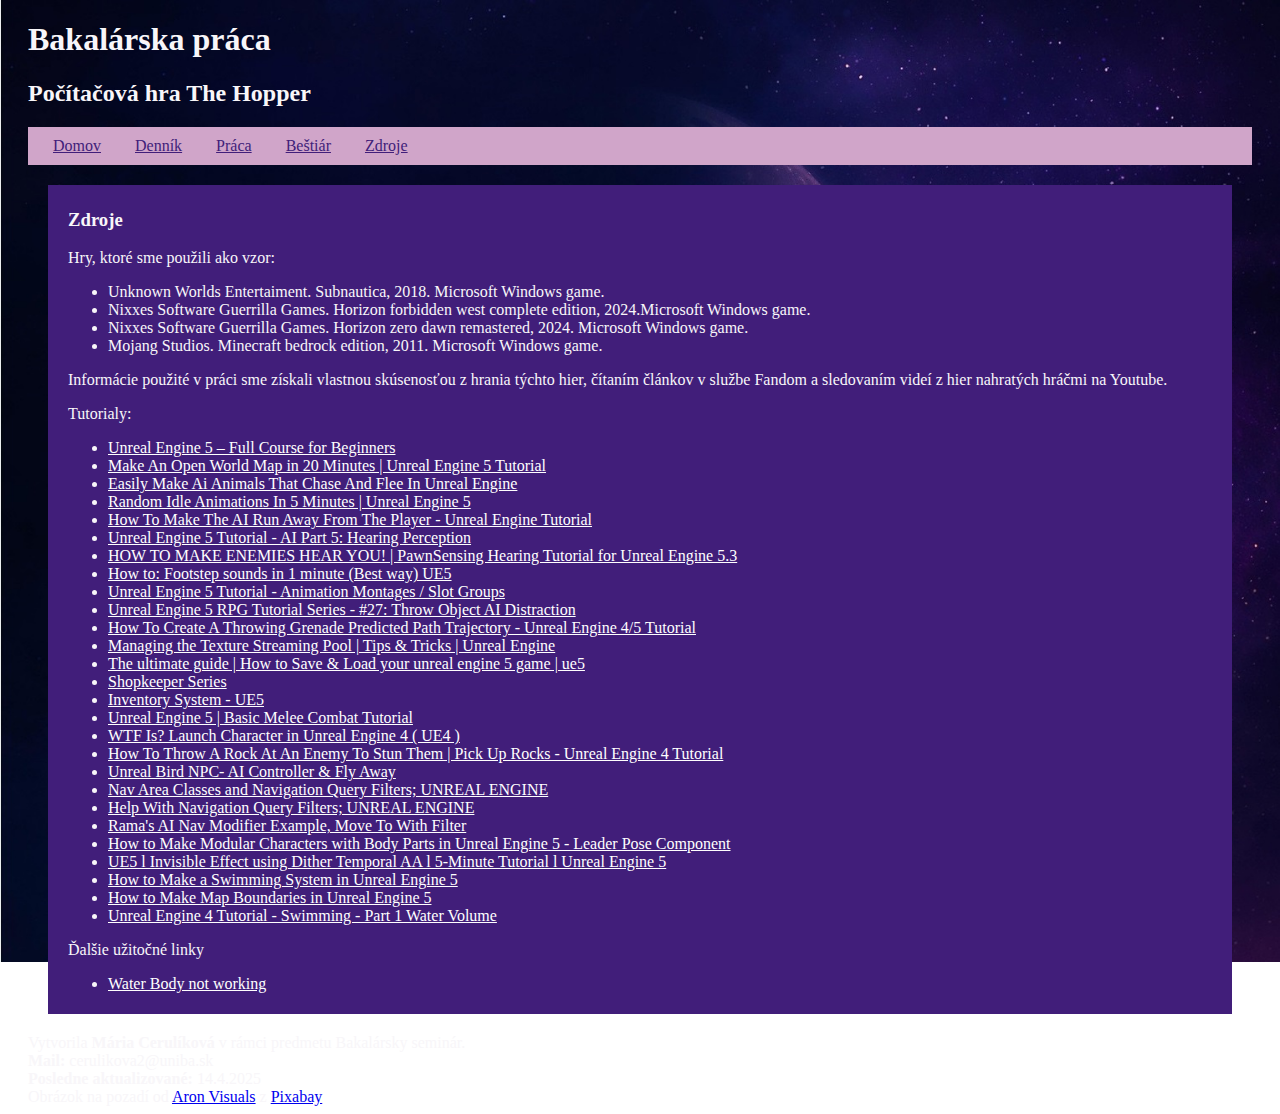
<file: resources.html>
<!DOCTYPE html>
<html>
<head>
	<meta charset = "utf-8">
	<meta name="viewport" content="width=device-width, initial-scale=1, shrink-to-fit=no">
	<title>Cerulikova - Zdroje</title>
	<link href="style.css" rel="stylesheet">
</head>

<body>
<script src="script.js"></script>
<div id="content">
<my-header></my-header>
	<div id="main">
		<h3>Zdroje</h3>
		<p>Hry, ktoré sme použili ako vzor:</p>
		<ul>
			<li>Unknown Worlds Entertaiment. Subnautica, 2018. Microsoft Windows game.</li>
			<li>Nixxes Software Guerrilla Games. Horizon forbidden west complete edition, 2024.Microsoft Windows game.</li>
			<li>Nixxes Software Guerrilla Games. Horizon zero dawn remastered, 2024. Microsoft Windows game.</li>
			<li>Mojang Studios. Minecraft bedrock edition, 2011. Microsoft Windows game.</li>
		</ul>
		Informácie použité v práci sme získali vlastnou skúsenosťou z hrania týchto hier, čítaním článkov v službe Fandom a sledovaním videí z hier nahratých hráčmi na Youtube.
		<p>Tutorialy:</p>
		<ul>
			<li><a class="tutlink" href="https://youtu.be/6UlU_FsicK8?si=elrTF9gPhgnNtQHv">Unreal Engine 5 – Full Course for Beginners</a></li>
			<li><a class="tutlink" href="https://youtu.be/6_5_GiYgCis?si=mOkG7bVbZJrR3z_0">Make An Open World Map in 20 Minutes | Unreal Engine 5 Tutorial</a></li>
			<li><a class="tutlink" href="https://youtu.be/Rvzhmth66ec?si=X0-7O6MiV5ZrI0sZ">Easily Make Ai Animals That Chase And Flee In Unreal Engine</a></li>
			<li><a class="tutlink" href="https://youtu.be/70xUmmfgh5s?si=aj5XFJ42JK3kZ4AL">Random Idle Animations In 5 Minutes | Unreal Engine 5</a></li>
			<li><a class="tutlink" href="https://youtu.be/DEAZ6ItLlB0?si=jaJOI0dRMv1ubG4c">How To Make The AI Run Away From The Player - Unreal Engine Tutorial</a></li>
			<li><a class="tutlink" href="https://youtu.be/OytuX_swh8M?si=dwwL8Z5AQr7d5Upq">Unreal Engine 5 Tutorial - AI Part 5: Hearing Perception</a></li>
			<li><a class="tutlink" href="https://youtu.be/C1k2LXXBdU8?si=peeJsBMBbS9t5k_x">HOW TO MAKE ENEMIES HEAR YOU! | PawnSensing Hearing Tutorial for Unreal Engine 5.3</a></li>
			<li><a class="tutlink" href="https://youtu.be/nG-MxmtnsF8?si=sMdDmNzGH8MaLDNF">How to: Footstep sounds in 1 minute (Best way) UE5</a></li>
			<li><a class="tutlink" href="https://youtu.be/uOiYEkLNUto?si=EhacDu3B7RcSfqi7">Unreal Engine 5 Tutorial - Animation Montages / Slot Groups</a></li>
			<li><a class="tutlink" href="https://youtu.be/K84W6jTjcSU?si=CUob4kotWwrKQhhU">Unreal Engine 5 RPG Tutorial Series - #27: Throw Object AI Distraction</a></li>
			<li><a class="tutlink" href="https://youtu.be/TAnzmz2AviY?si=vDH5loTV50rSzMvg">How To Create A Throwing Grenade Predicted Path Trajectory - Unreal Engine 4/5 Tutorial</a></li>
			<li><a class="tutlink" href="https://youtu.be/uk3W8Zhahdg?si=gKS7eN1UJ5_Eoucm">Managing the Texture Streaming Pool | Tips & Tricks | Unreal Engine</a></li>
			<li><a class="tutlink" href="https://youtu.be/H6rqJbwjRIk?si=NRqnv9s0q3FlO59K">The ultimate guide | How to Save & Load your unreal engine 5 game | ue5</a></li>
			<li><a class="tutlink" href="https://www.youtube.com/playlist?list=PL4G2bSPE_8unUV_Imvs8DmH8SRfascs-A">Shopkeeper Series</a></li>
			<li><a class="tutlink" href="https://www.youtube.com/playlist?list=PLrudBLqLfaTS4um1O8ncySgOQu0rNDF9Q">Inventory System - UE5</a></li>
			<li><a class="tutlink" href="https://www.youtube.com/playlist?list=PLlswSOADCx3fG8ATHm3GDmmdGGCfPhl0y">Unreal Engine 5 | Basic Melee Combat Tutorial</a></li>
			<li><a class="tutlink" href="https://youtu.be/l72AjNFnC-c?si=QKy8bg1q85C2Gg4e">WTF Is? Launch Character in Unreal Engine 4 ( UE4 )</a></li>
			<li><a class="tutlink" href="https://youtu.be/-Lg-_EU6NoU?si=ceMoQEBq5uQ_1amf">How To Throw A Rock At An Enemy To Stun Them | Pick Up Rocks - Unreal Engine 4 Tutorial</a></li>
			<li><a class="tutlink" href="https://youtu.be/kBRV-FcP_SY?si=lxATLSj9bikqG-xh">Unreal Bird NPC- AI Controller & Fly Away</a></li>
			<li><a class="tutlink" href="https://youtu.be/vzvOM--Zv0I?si=UiXF9XjRA3sQsgf5">Nav Area Classes and Navigation Query Filters; UNREAL ENGINE</a></li>
			<li><a class="tutlink" href="https://youtu.be/jf56DH3Xc2k?si=nFyBJVGkQdTPMnhR">Help With Navigation Query Filters; UNREAL ENGINE</a></li>
			<li><a class="tutlink" href="https://youtu.be/xwdVQQtQa8s?si=i9y-JkRhsLbPJefj">Rama's AI Nav Modifier Example, Move To With Filter</a></li>
			<li><a class="tutlink" href="https://youtu.be/CeaSv7eiWo8?si=et7EnO_RKG3XeQ3T">How to Make Modular Characters with Body Parts in Unreal Engine 5 - Leader Pose Component</a></li>
			<li><a class="tutlink" href="https://youtu.be/JHm2mC0DO2w?si=AcZqcZbj893CZvuH">UE5 l Invisible Effect using Dither Temporal AA l 5-Minute Tutorial l Unreal Engine 5</a></li>
			<li><a class="tutlink" href="https://youtu.be/0UFRpnNb5So?si=tJAVrTHAhWz7_HAZ">How to Make a Swimming System in Unreal Engine 5</a></li>
			<li><a class="tutlink" href="https://youtu.be/8rLfPYIqoH4?si=ue_cWFkntJ1UMA3Y">How to Make Map Boundaries in Unreal Engine 5</a></li>
			<li><a class="tutlink" href="https://youtu.be/7aLPljkUM24?si=GbVRZb1nVacw81CD">Unreal Engine 4 Tutorial - Swimming - Part 1 Water Volume</a></li>
		</ul>
		<p>Ďalšie užitočné linky</p>
		<ul>
			<li><a class="tutlink" href="https://forums.unrealengine.com/t/water-body-not-working/232526/6">Water Body not working</a></li>
		</ul>
	</div>
<my-footer></my-footer>
</div>

</body>
</html>
</file>
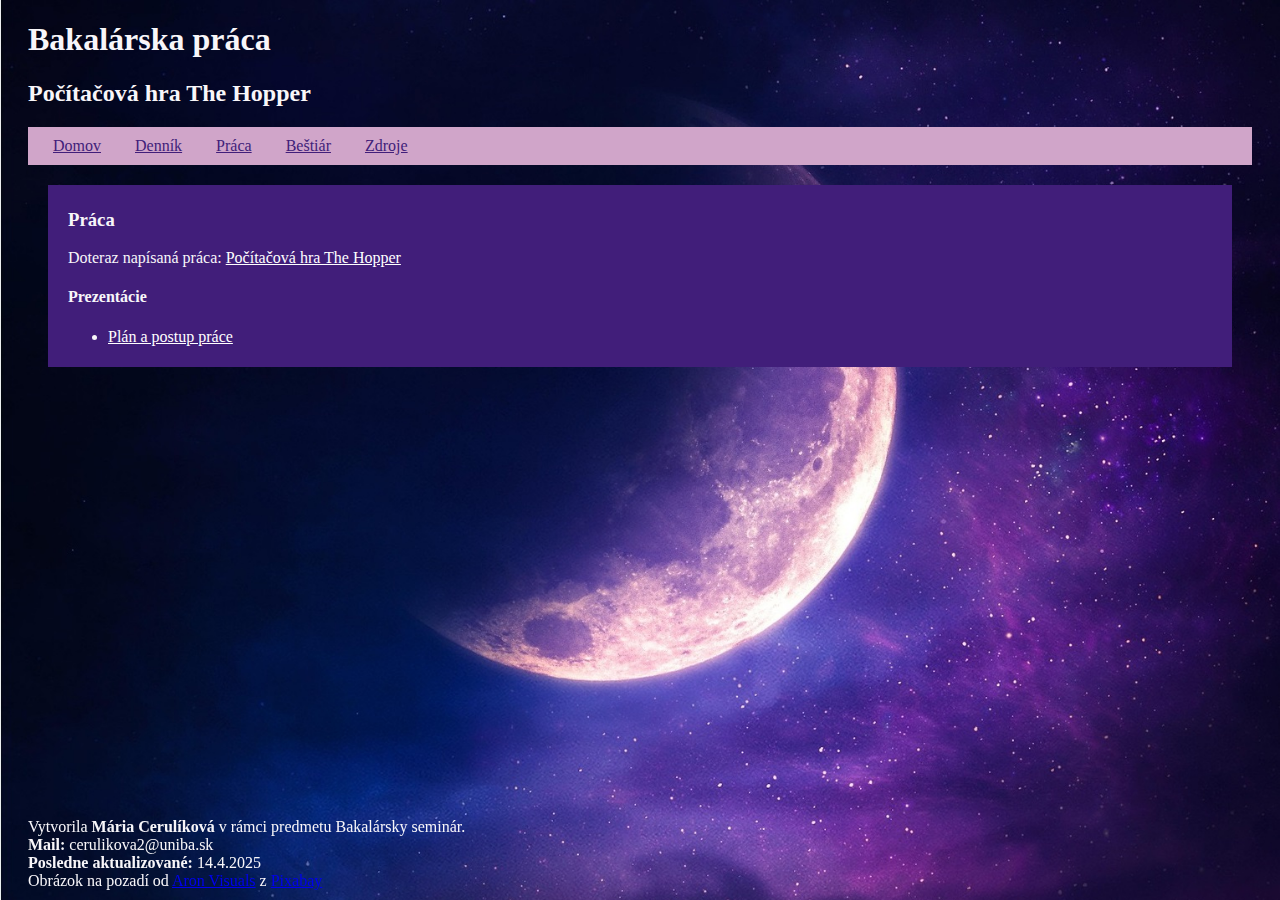
<file: work.html>
<!DOCTYPE html>
<html>
<head>
	<meta charset = "utf-8">
	<meta name="viewport" content="width=device-width, initial-scale=1, shrink-to-fit=no">
	<title>Cerulikova - Práca</title>
	<link href="style.css" rel="stylesheet">
</head>

<body>
<script src="script.js"></script>
<div id="content">
<my-header></my-header>
	<div id="main">
		<h3>Práca</h3>
		<p>Doteraz napísaná práca:
		
		<a class="tutlink" href="PDF/Počítačová_hra_The_Hopper.pdf">Počítačová hra The Hopper</a>
		</p>
		<h4>Prezentácie</h4>
		<ul>
			<li><a class="tutlink" href="PDF/Plan_a_postup.pdf">Plán a postup práce</a></li>
		</ul>
	</div>
<my-footer class="shortPageFooter"></my-footer>
</div>

</body>
</html>
</file>
<file: style.css>
body{
	background-image: url('obrazky/galaxy_2.jpg');
	background-size: cover;
	background-repeat: no-repeat;
	background-attachment:fixed;
	color:  #f8f6f9;
}

nav{
	background-color: #d0a5c9;
	padding: 10px;
}

footer{
	clear:both;
}

h4{
	clear:both;
}

#content{
	padding-left: 20px; padding-right: 20px;
}

#main{
	background-color: #411e7a;
	margin: 20px;
	padding: 5px 20px;
}

.navlink{
	padding:15px;
	color: #411e7a;
}

.tutlink{
	color:#FFFFFF;
}
.diaryEntry{
	margin-left:10px;
}

.creatureEntry{
	*float:right;
	display:inline;
	min-width:40%;
	max-width:100%;
}

.shortPageFooter{
	position: fixed;
	bottom:0;
	padding-bottom:10px;
}

.shortPage{
	margin-bottom:100px;
}

.creatureImg{
	float:left;
	margin-right:10px;
	margin-bottom:10px;
	display:inline;
	width:100%;
	min-width:100px;
	max-width:300px;
}
</file>
